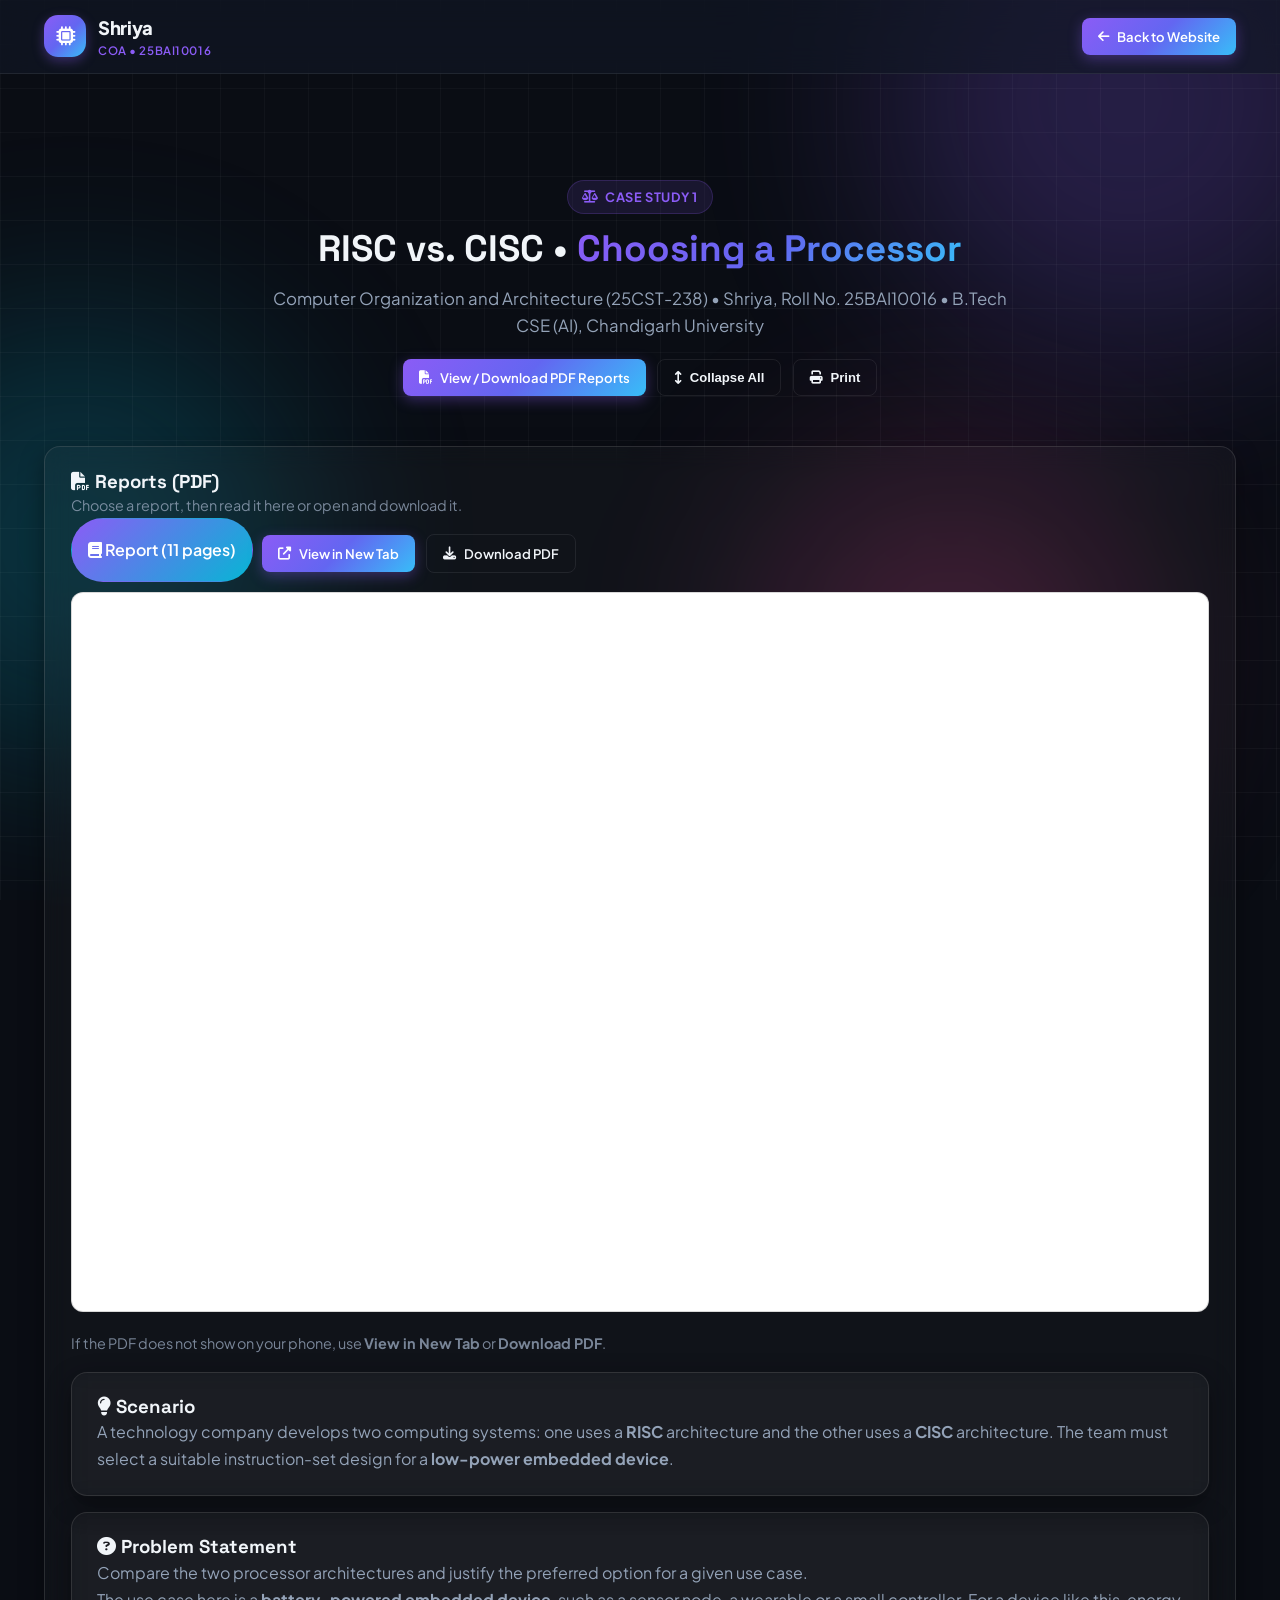
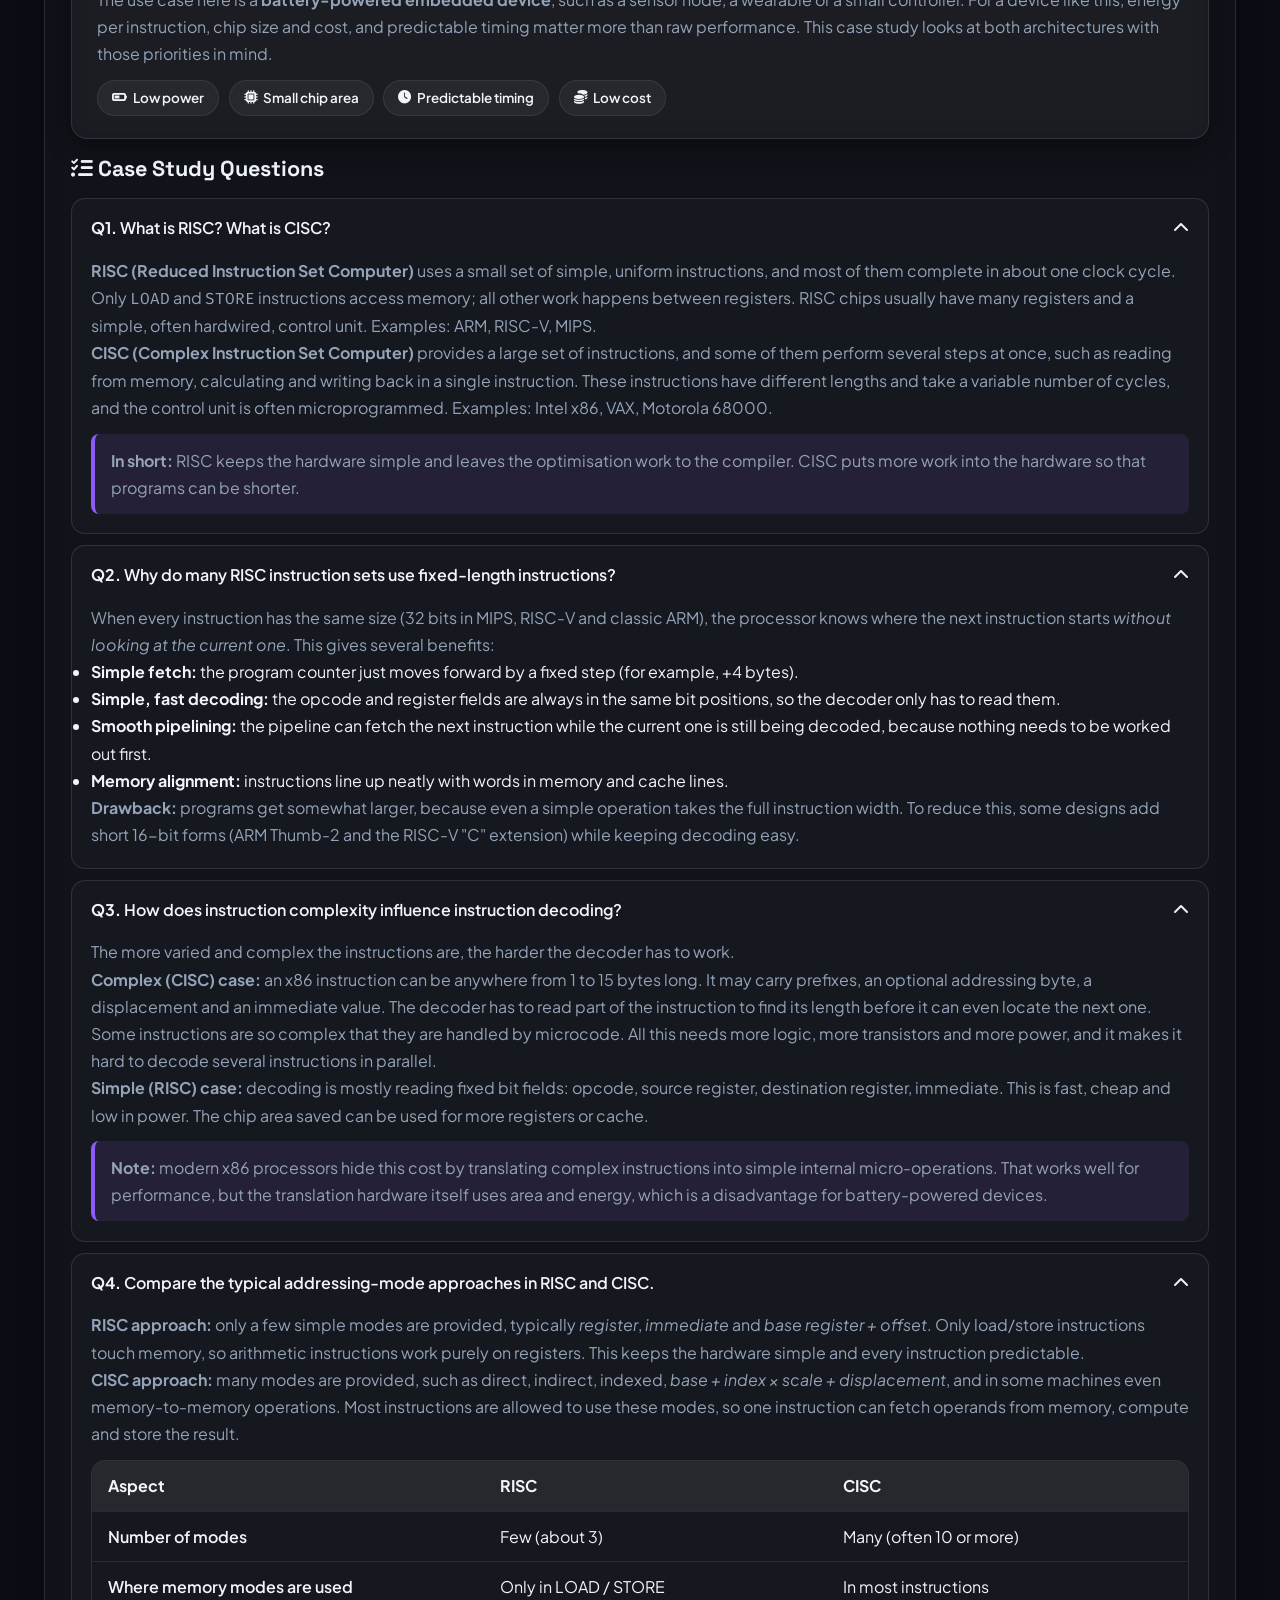
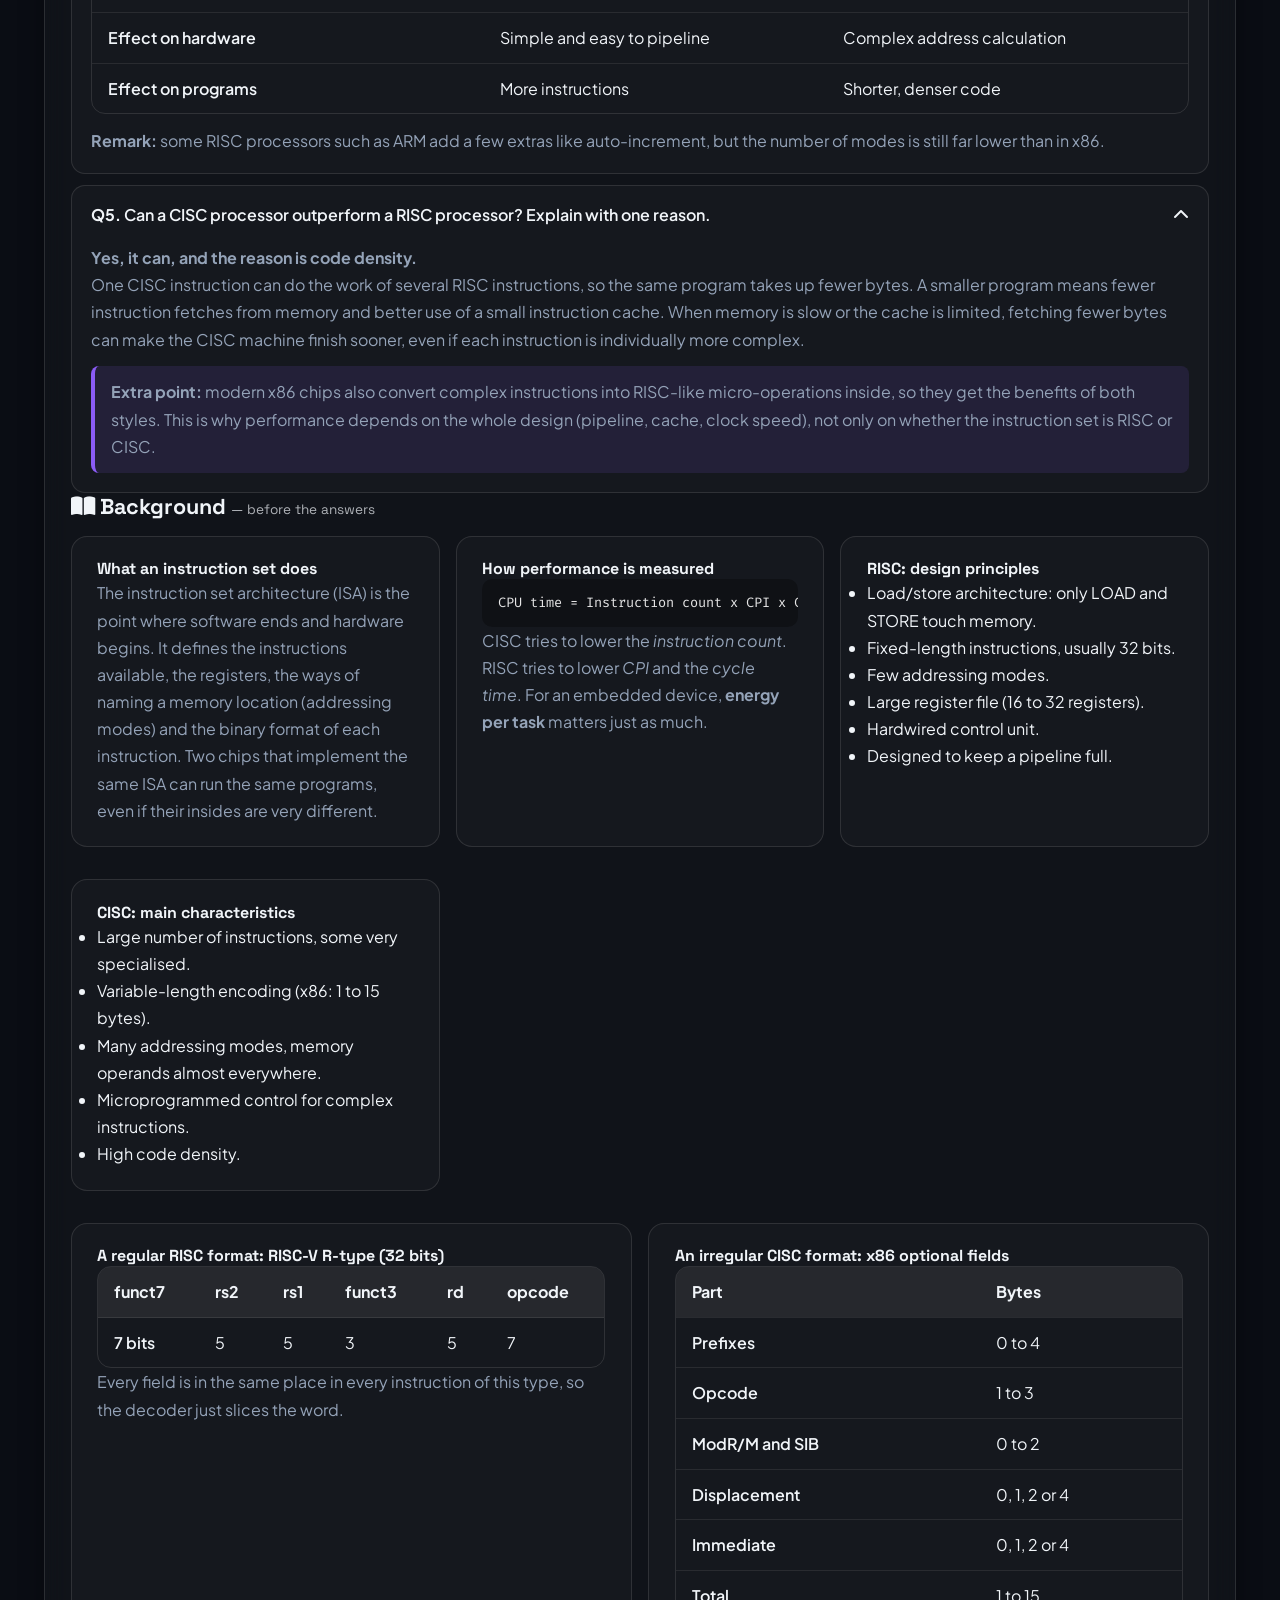
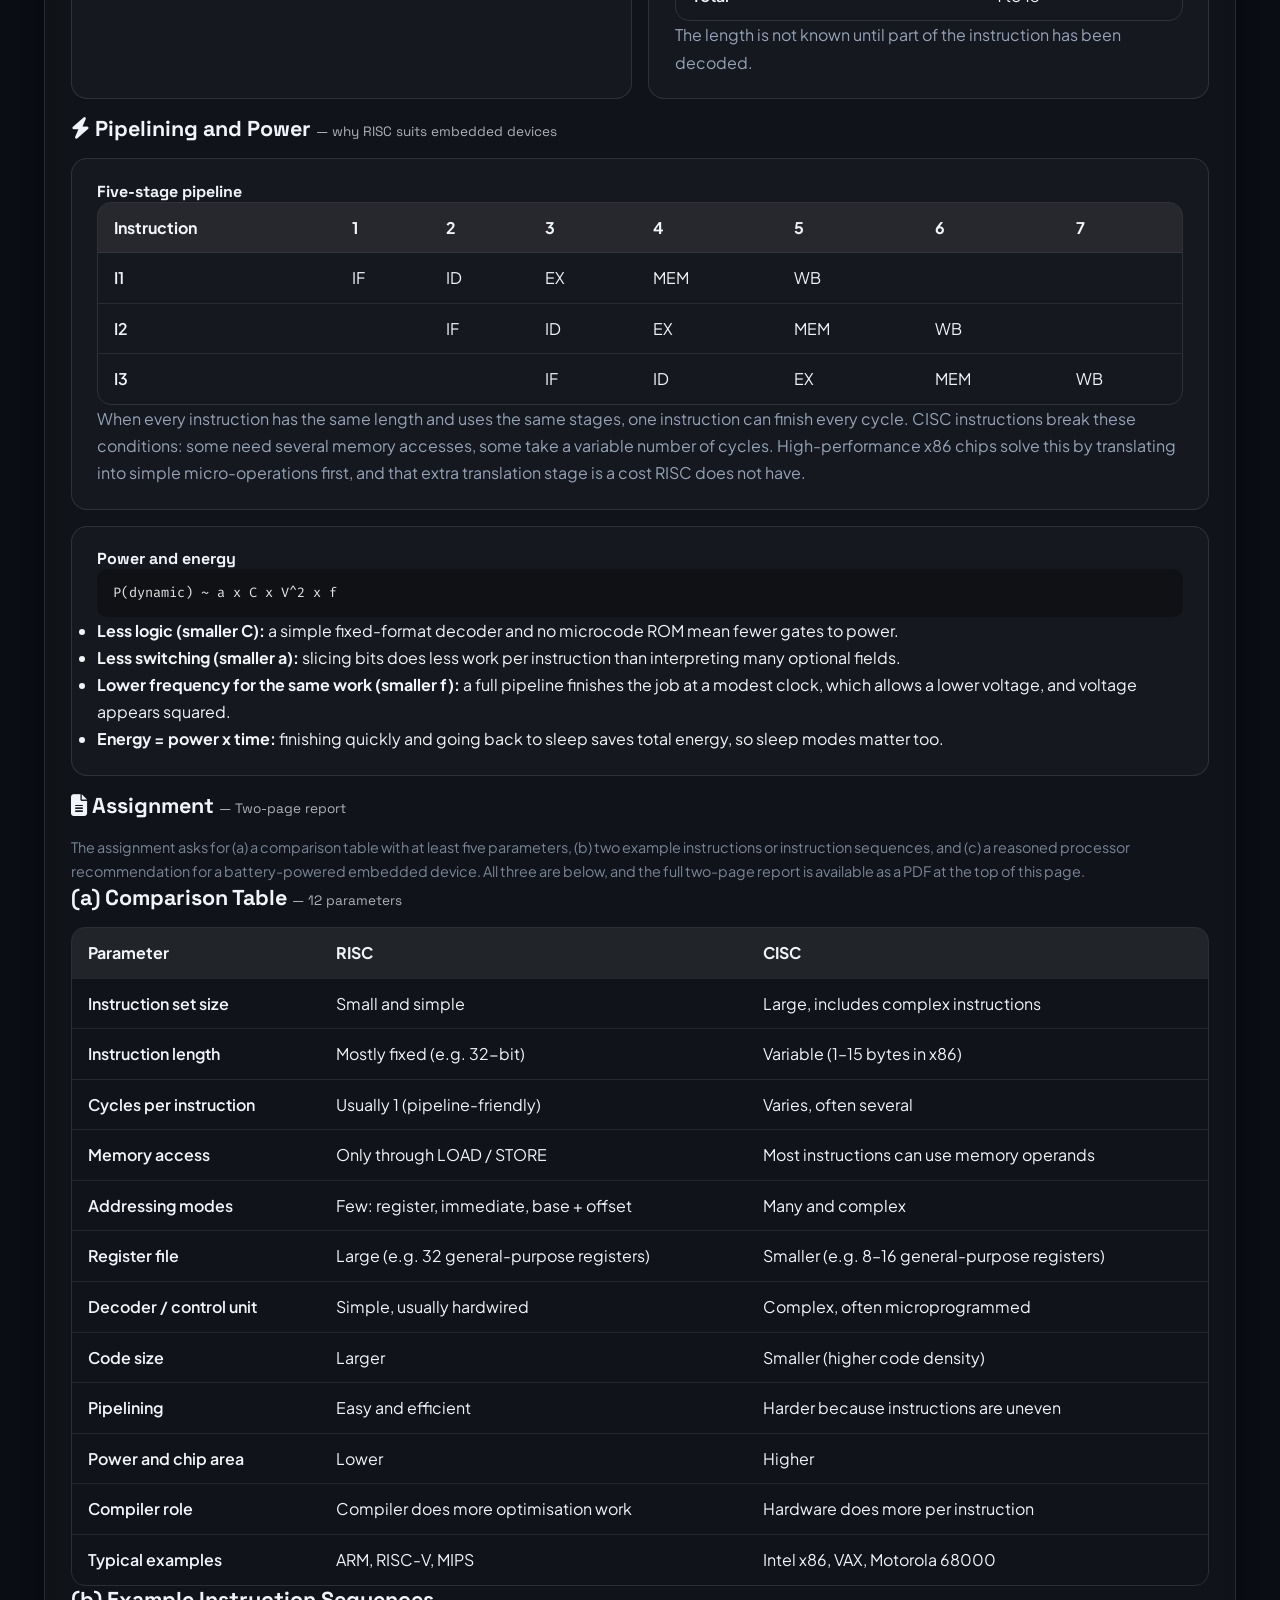
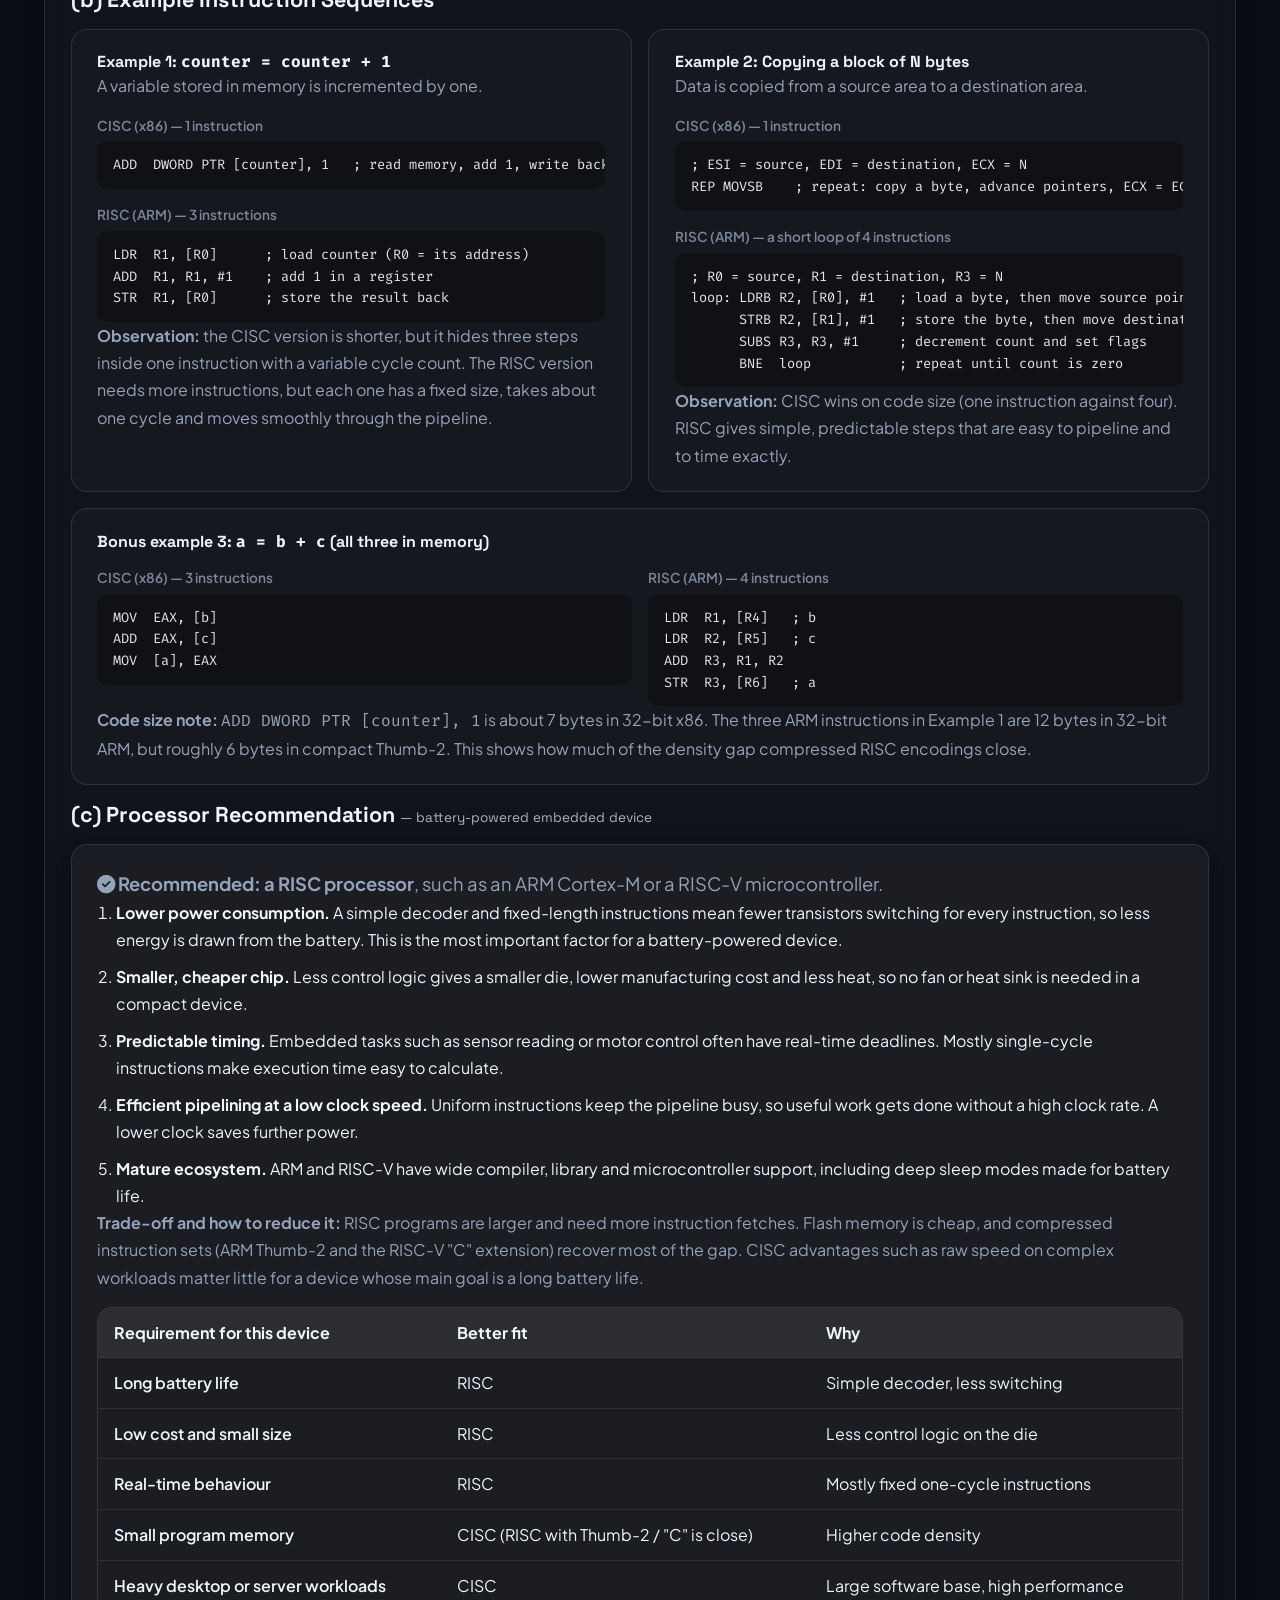
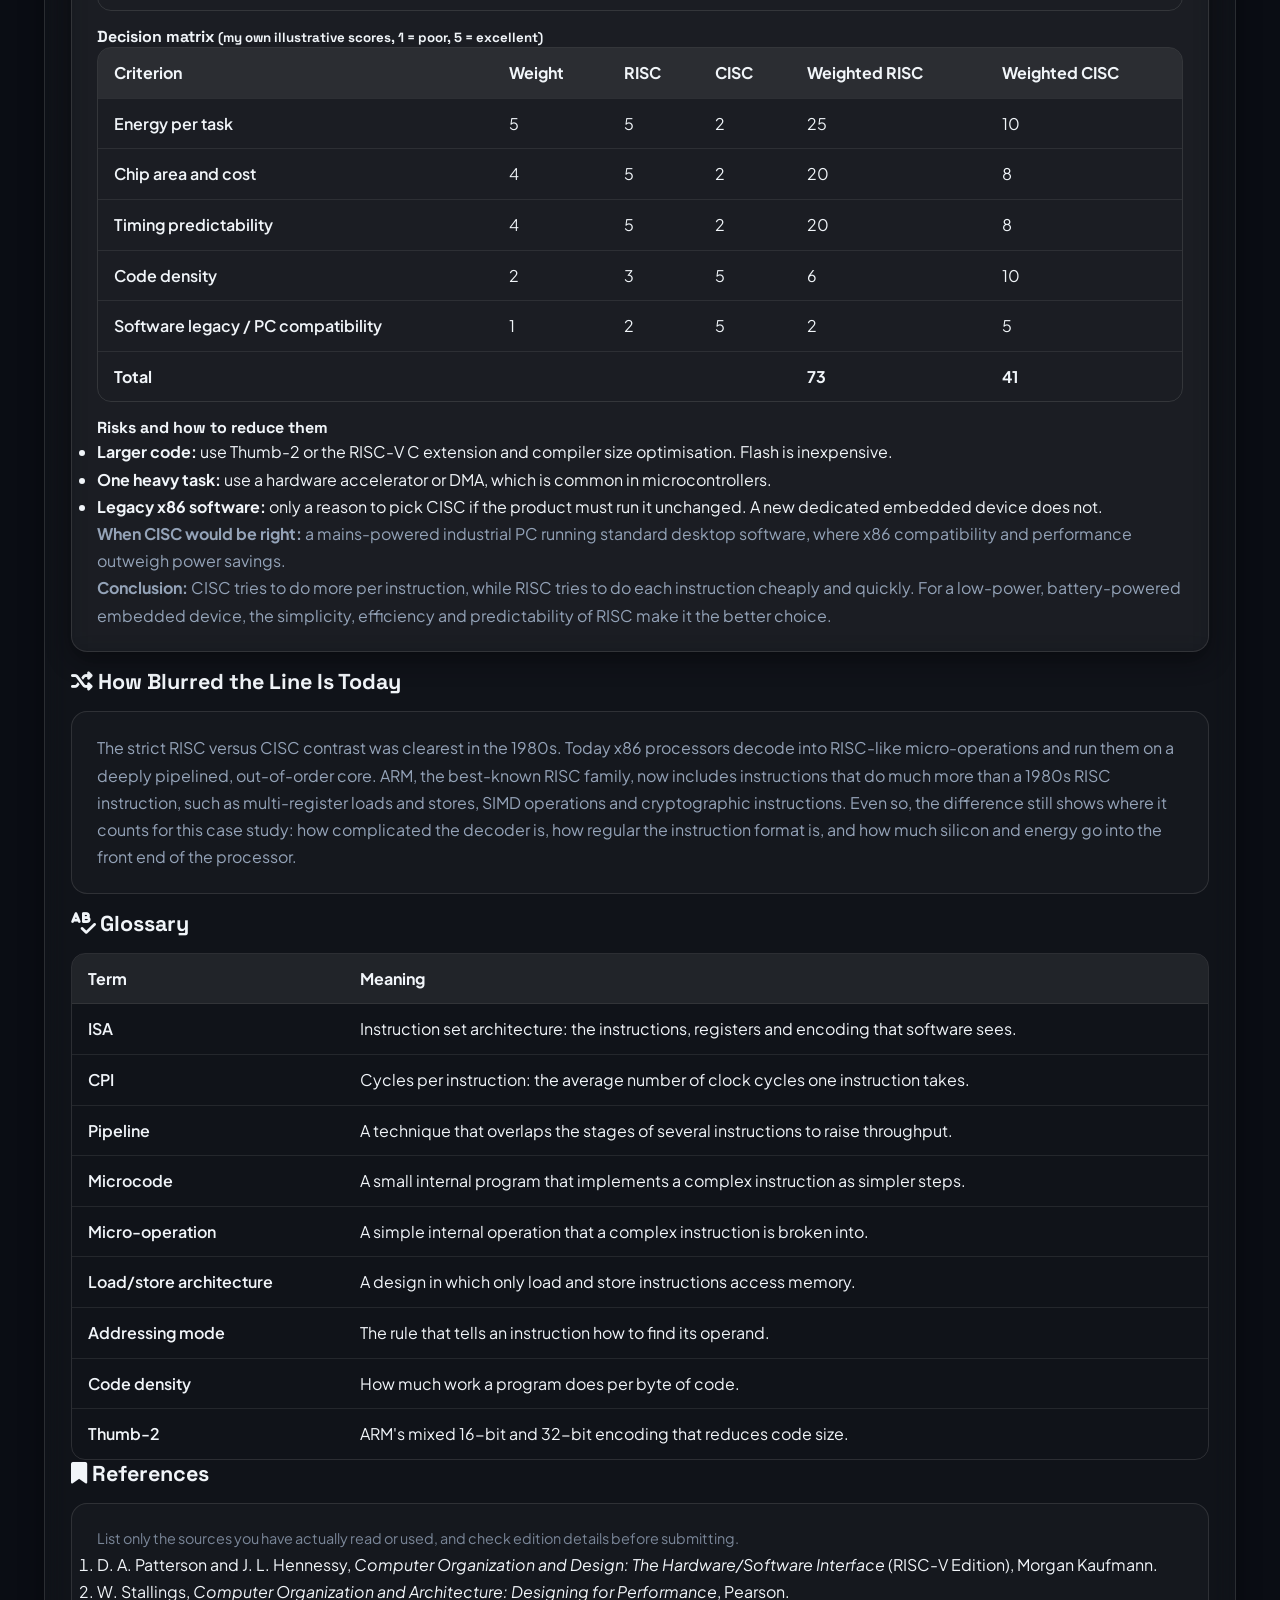
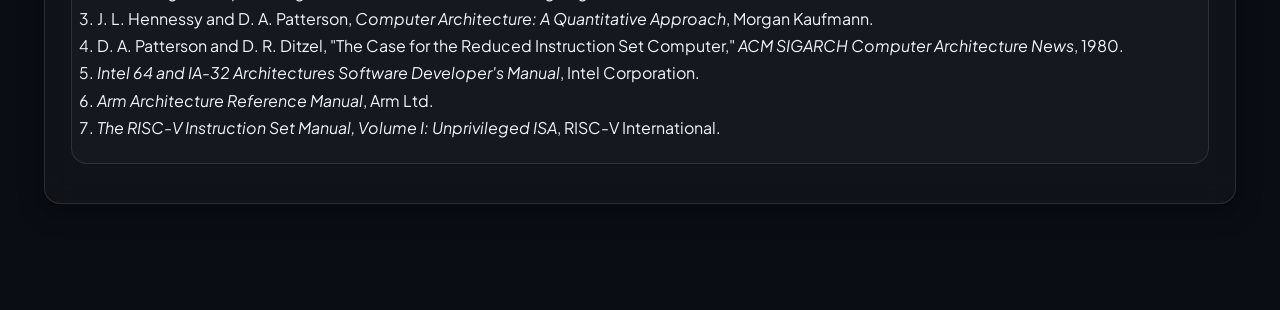
<file: case-study.html>
<!DOCTYPE html>
<html lang="en" data-theme="dark">
<head>
<meta charset="UTF-8">
<meta name="viewport" content="width=device-width, initial-scale=1.0">
<title>Case Study 1: RISC vs. CISC | Shriya COA (25CST-238)</title>
<link rel="preconnect" href="https://fonts.googleapis.com">
<link rel="preconnect" href="https://fonts.gstatic.com" crossorigin>
<link href="https://fonts.googleapis.com/css2?family=Fira+Code:wght@400;500;600&family=Plus+Jakarta+Sans:wght@300;400;500;600;700;800&family=Space+Grotesk:wght@500;700&display=swap" rel="stylesheet">
<link rel="stylesheet" href="https://cdnjs.cloudflare.com/ajax/libs/font-awesome/6.5.1/css/all.min.css">
<link rel="stylesheet" href="styles.css">
<style>
  .cs-heading { margin: 2.4rem 0 1rem; font-size: 1.35rem; }
  .cs-heading small { font-weight: 400; opacity: .7; font-size: .85rem; }
  .cs-card { padding: 1.4rem 1.6rem; border-radius: 16px; border: 1px solid rgba(127,127,127,.25); background: rgba(127,127,127,.06); margin-bottom: 1rem; }
  .cs-card h3, .cs-card h4 { margin-top: 0; }
  .cs-card p, .cs-a p, .cs-a li, .cs-card li { line-height: 1.7; }
  .cs-list { display: flex; flex-direction: column; gap: .7rem; }
  .cs-item { border: 1px solid rgba(127,127,127,.25); border-radius: 14px; background: rgba(127,127,127,.06); overflow: hidden; }
  .cs-q { width: 100%; display: flex; justify-content: space-between; align-items: center; gap: 1rem; padding: 1rem 1.2rem; background: none; border: 0; color: inherit; font: inherit; font-weight: 600; text-align: left; cursor: pointer; }
  .cs-chev { transition: transform .25s ease; flex-shrink: 0; }
  .cs-item.open .cs-chev { transform: rotate(180deg); }
  .cs-a { max-height: 0; overflow: hidden; padding: 0 1.2rem; transition: max-height .35s ease, padding .3s ease; }
  .cs-item.open .cs-a { max-height: 2500px; padding: 0 1.2rem 1.2rem; }
  .cs-key { margin: .8rem 0 0; padding: .8rem 1rem; border-left: 4px solid #8b5cf6; border-radius: 8px; background: rgba(139,92,246,.12); }
  .cs-table-wrap { overflow-x: auto; border-radius: 14px; border: 1px solid rgba(127,127,127,.25); }
  .cs-table { width: 100%; border-collapse: collapse; min-width: 600px; }
  .cs-table th, .cs-table td { padding: .75rem 1rem; text-align: left; border-bottom: 1px solid rgba(127,127,127,.18); vertical-align: top; }
  .cs-table th { background: rgba(127,127,127,.16); }
  .cs-table tbody tr:last-child td { border-bottom: 0; }
  .cs-table td:first-child { font-weight: 600; }
  .cs-two-col { display: grid; grid-template-columns: repeat(auto-fit, minmax(320px, 1fr)); gap: 1rem; }
  .cs-label { font-size: .85rem; opacity: .8; margin: .9rem 0 .3rem; font-weight: 600; }
  .cs-code { font-family: 'Fira Code', monospace; font-size: .85rem; padding: .8rem 1rem; border-radius: 10px; background: rgba(0,0,0,.3); color: #e6e6e6; overflow-x: auto; margin: 0; line-height: 1.6; }
  .cs-verdict { font-size: 1.15rem; }
  .cs-reasons { padding-left: 1.2rem; display: flex; flex-direction: column; gap: .6rem; }
  .cs-pill-row { display: flex; flex-wrap: wrap; gap: .6rem; margin-top: .8rem; }
  .cs-actions { display: flex; flex-wrap: wrap; gap: .7rem; margin: 1.2rem 0 0; }
  .cs-note { font-size: .9rem; opacity: .8; }
  .cs-pdf-tabs { display: flex; flex-wrap: wrap; gap: .6rem; margin-bottom: 1rem; }
  .cs-tab { padding: .55rem 1rem; border-radius: 999px; border: 1px solid rgba(127,127,127,.35); background: rgba(127,127,127,.08); color: inherit; font: inherit; font-weight: 600; cursor: pointer; }
  .cs-tab.active { background: linear-gradient(135deg,#8b5cf6,#06b6d4); color: #fff; border-color: transparent; }
  .cs-pdf-frame { width: 100%; height: 80vh; min-height: 480px; border: 1px solid rgba(127,127,127,.3); border-radius: 12px; background: #fff; }
  .cs-pdf-meta { display: flex; flex-wrap: wrap; gap: .7rem; align-items: center; margin: 1rem 0 .6rem; }
  @media print {
    .navbar, .bg-effects, .cs-actions, .cs-chev, #pdf-reports { display: none !important; }
    .cs-a { max-height: none !important; padding: 0 1.2rem 1rem !important; }
    body { background: #fff !important; color: #000 !important; }
  }
</style>
</head>
<body>
<div class="bg-effects">
  <div class="glow-orb orb-1"></div>
  <div class="glow-orb orb-2"></div>
  <div class="glow-orb orb-3"></div>
  <div class="bg-grid"></div>
</div>

<header class="navbar">
  <div class="nav-container">
    <a href="index.html" class="nav-brand">
      <span class="brand-badge"><i class="fa-solid fa-microchip"></i></span>
      <div class="brand-text">
        <span class="brand-name">Shriya</span>
        <span class="brand-sub">COA &bull; 25BAI10016</span>
      </div>
    </a>
    <div class="nav-actions">
      <a href="index.html#assignment" class="btn btn-sm btn-primary"><i class="fa-solid fa-arrow-left"></i> Back to Website</a>
    </div>
  </div>
</header>

<main style="padding-top:90px;">
<section id="case-study" class="section case-study-section">
  <div class="container">

    <div class="section-header">
      <span class="section-tag"><i class="fa-solid fa-scale-balanced"></i> Case Study 1</span>
      <h2 class="section-title">RISC vs. CISC &bull; <span class="gradient-text">Choosing a Processor</span></h2>
      <p class="section-subtitle">Computer Organization and Architecture (25CST-238) &bull; Shriya, Roll No. 25BAI10016 &bull; B.Tech CSE (AI), Chandigarh University</p>
      <div class="cs-actions" style="justify-content:center;">
        <a href="#pdf-reports" class="btn btn-primary btn-sm"><i class="fa-solid fa-file-pdf"></i> View / Download PDF Reports</a>
        <button class="btn btn-outline btn-sm" type="button" onclick="csToggleAll()"><i class="fa-solid fa-arrows-up-down"></i> <span id="csToggleText">Collapse All</span></button>
        <button class="btn btn-outline btn-sm" type="button" onclick="window.print()"><i class="fa-solid fa-print"></i> Print</button>
      </div>
    </div>


    <!-- PDF REPORTS: VIEW + DOWNLOAD -->
    <div id="pdf-reports" class="cs-card card-gradient-border">
      <h3><i class="fa-solid fa-file-pdf"></i> Reports (PDF)</h3>
      <p class="cs-note">Choose a report, then read it here or open and download it.</p>
      <div class="cs-pdf-tabs">
        <button type="button" class="cs-tab active" data-pdf="assets/case-study-report.pdf" data-name="case-study-report.pdf" onclick="csPdf(this)"><i class="fa-solid fa-book"></i> Report (11 pages)</button>
      
      <div class="cs-pdf-meta">
        <a id="csPdfView" href="assets/case-study-extended-report.pdf" target="_blank" rel="noopener" class="btn btn-primary btn-sm"><i class="fa-solid fa-up-right-from-square"></i> View in New Tab</a>
        <a id="csPdfDownload" href="assets/case-study-extended-report.pdf" download="case-study-extended-report.pdf" class="btn btn-outline btn-sm"><i class="fa-solid fa-download"></i> Download PDF</a>
      </div>
      <iframe id="csPdfFrame" class="cs-pdf-frame" src="assets/case-study-report.pdf#view=FitH" title="Case Study PDF report"></iframe>
      <p class="cs-note" style="margin-top:.6rem;">If the PDF does not show on your phone, use <strong>View in New Tab</strong> or <strong>Download PDF</strong>.</p>
    </div>

    <!-- SCENARIO -->
    <div class="cs-card card-gradient-border">
      <h3><i class="fa-solid fa-lightbulb"></i> Scenario</h3>
      <p>A technology company develops two computing systems: one uses a <strong>RISC</strong> architecture and the other uses a <strong>CISC</strong> architecture. The team must select a suitable instruction-set design for a <strong>low-power embedded device</strong>.</p>
    </div>

    <!-- PROBLEM STATEMENT -->
    <div class="cs-card card-gradient-border">
      <h3><i class="fa-solid fa-circle-question"></i> Problem Statement</h3>
      <p>Compare the two processor architectures and justify the preferred option for a given use case.</p>
      <p>The use case here is a <strong>battery-powered embedded device</strong>, such as a sensor node, a wearable or a small controller. For a device like this, energy per instruction, chip size and cost, and predictable timing matter more than raw performance. This case study looks at both architectures with those priorities in mind.</p>
      <div class="cs-pill-row">
        <span class="pill"><i class="fa-solid fa-battery-half"></i> Low power</span>
        <span class="pill"><i class="fa-solid fa-microchip"></i> Small chip area</span>
        <span class="pill"><i class="fa-solid fa-clock"></i> Predictable timing</span>
        <span class="pill"><i class="fa-solid fa-coins"></i> Low cost</span>
      </div>
    </div>

    <!-- QUESTIONS -->
    <h3 class="cs-heading"><i class="fa-solid fa-list-check"></i> Case Study Questions</h3>
    <div class="cs-list">

      <div class="cs-item open">
        <button class="cs-q" type="button" onclick="csToggle(this)">
          <span><b>Q1.</b> What is RISC? What is CISC?</span>
          <i class="fa-solid fa-chevron-down cs-chev"></i>
        </button>
        <div class="cs-a">
          <p><strong>RISC (Reduced Instruction Set Computer)</strong> uses a small set of simple, uniform instructions, and most of them complete in about one clock cycle. Only <code>LOAD</code> and <code>STORE</code> instructions access memory; all other work happens between registers. RISC chips usually have many registers and a simple, often hardwired, control unit. Examples: ARM, RISC-V, MIPS.</p>
          <p><strong>CISC (Complex Instruction Set Computer)</strong> provides a large set of instructions, and some of them perform several steps at once, such as reading from memory, calculating and writing back in a single instruction. These instructions have different lengths and take a variable number of cycles, and the control unit is often microprogrammed. Examples: Intel x86, VAX, Motorola 68000.</p>
          <p class="cs-key"><strong>In short:</strong> RISC keeps the hardware simple and leaves the optimisation work to the compiler. CISC puts more work into the hardware so that programs can be shorter.</p>
        </div>
      </div>

      <div class="cs-item open">
        <button class="cs-q" type="button" onclick="csToggle(this)">
          <span><b>Q2.</b> Why do many RISC instruction sets use fixed-length instructions?</span>
          <i class="fa-solid fa-chevron-down cs-chev"></i>
        </button>
        <div class="cs-a">
          <p>When every instruction has the same size (32 bits in MIPS, RISC-V and classic ARM), the processor knows where the next instruction starts <em>without looking at the current one</em>. This gives several benefits:</p>
          <ul>
            <li><strong>Simple fetch:</strong> the program counter just moves forward by a fixed step (for example, +4 bytes).</li>
            <li><strong>Simple, fast decoding:</strong> the opcode and register fields are always in the same bit positions, so the decoder only has to read them.</li>
            <li><strong>Smooth pipelining:</strong> the pipeline can fetch the next instruction while the current one is still being decoded, because nothing needs to be worked out first.</li>
            <li><strong>Memory alignment:</strong> instructions line up neatly with words in memory and cache lines.</li>
          </ul>
          <p><strong>Drawback:</strong> programs get somewhat larger, because even a simple operation takes the full instruction width. To reduce this, some designs add short 16-bit forms (ARM Thumb-2 and the RISC-V "C" extension) while keeping decoding easy.</p>
        </div>
      </div>

      <div class="cs-item open">
        <button class="cs-q" type="button" onclick="csToggle(this)">
          <span><b>Q3.</b> How does instruction complexity influence instruction decoding?</span>
          <i class="fa-solid fa-chevron-down cs-chev"></i>
        </button>
        <div class="cs-a">
          <p>The more varied and complex the instructions are, the harder the decoder has to work.</p>
          <p><strong>Complex (CISC) case:</strong> an x86 instruction can be anywhere from 1 to 15 bytes long. It may carry prefixes, an optional addressing byte, a displacement and an immediate value. The decoder has to read part of the instruction to find its length before it can even locate the next one. Some instructions are so complex that they are handled by microcode. All this needs more logic, more transistors and more power, and it makes it hard to decode several instructions in parallel.</p>
          <p><strong>Simple (RISC) case:</strong> decoding is mostly reading fixed bit fields: opcode, source register, destination register, immediate. This is fast, cheap and low in power. The chip area saved can be used for more registers or cache.</p>
          <p class="cs-key"><strong>Note:</strong> modern x86 processors hide this cost by translating complex instructions into simple internal micro-operations. That works well for performance, but the translation hardware itself uses area and energy, which is a disadvantage for battery-powered devices.</p>
        </div>
      </div>

      <div class="cs-item open">
        <button class="cs-q" type="button" onclick="csToggle(this)">
          <span><b>Q4.</b> Compare the typical addressing-mode approaches in RISC and CISC.</span>
          <i class="fa-solid fa-chevron-down cs-chev"></i>
        </button>
        <div class="cs-a">
          <p><strong>RISC approach:</strong> only a few simple modes are provided, typically <em>register</em>, <em>immediate</em> and <em>base register + offset</em>. Only load/store instructions touch memory, so arithmetic instructions work purely on registers. This keeps the hardware simple and every instruction predictable.</p>
          <p><strong>CISC approach:</strong> many modes are provided, such as direct, indirect, indexed, <em>base + index &times; scale + displacement</em>, and in some machines even memory-to-memory operations. Most instructions are allowed to use these modes, so one instruction can fetch operands from memory, compute and store the result.</p>
          <div class="cs-table-wrap" style="margin-top:.8rem;">
            <table class="cs-table">
              <thead><tr><th>Aspect</th><th>RISC</th><th>CISC</th></tr></thead>
              <tbody>
                <tr><td>Number of modes</td><td>Few (about 3)</td><td>Many (often 10 or more)</td></tr>
                <tr><td>Where memory modes are used</td><td>Only in LOAD / STORE</td><td>In most instructions</td></tr>
                <tr><td>Effect on hardware</td><td>Simple and easy to pipeline</td><td>Complex address calculation</td></tr>
                <tr><td>Effect on programs</td><td>More instructions</td><td>Shorter, denser code</td></tr>
              </tbody>
            </table>
          </div>
          <p style="margin-top:.8rem;"><strong>Remark:</strong> some RISC processors such as ARM add a few extras like auto-increment, but the number of modes is still far lower than in x86.</p>
        </div>
      </div>

      <div class="cs-item open">
        <button class="cs-q" type="button" onclick="csToggle(this)">
          <span><b>Q5.</b> Can a CISC processor outperform a RISC processor? Explain with one reason.</span>
          <i class="fa-solid fa-chevron-down cs-chev"></i>
        </button>
        <div class="cs-a">
          <p><strong>Yes, it can, and the reason is code density.</strong></p>
          <p>One CISC instruction can do the work of several RISC instructions, so the same program takes up fewer bytes. A smaller program means fewer instruction fetches from memory and better use of a small instruction cache. When memory is slow or the cache is limited, fetching fewer bytes can make the CISC machine finish sooner, even if each instruction is individually more complex.</p>
          <p class="cs-key"><strong>Extra point:</strong> modern x86 chips also convert complex instructions into RISC-like micro-operations inside, so they get the benefits of both styles. This is why performance depends on the whole design (pipeline, cache, clock speed), not only on whether the instruction set is RISC or CISC.</p>
        </div>
      </div>

    </div>


    <!-- BACKGROUND + DEEP DIVE -->
    <h3 class="cs-heading"><i class="fa-solid fa-book-open"></i> Background <small>&mdash; before the answers</small></h3>
    <div class="cs-two-col">
      <div class="cs-card">
        <h4>What an instruction set does</h4>
        <p>The instruction set architecture (ISA) is the point where software ends and hardware begins. It defines the instructions available, the registers, the ways of naming a memory location (addressing modes) and the binary format of each instruction. Two chips that implement the same ISA can run the same programs, even if their insides are very different.</p>
      </div>
      <div class="cs-card">
        <h4>How performance is measured</h4>
        <pre class="cs-code">CPU time = Instruction count x CPI x Cycle time</pre>
        <p>CISC tries to lower the <em>instruction count</em>. RISC tries to lower <em>CPI</em> and the <em>cycle time</em>. For an embedded device, <strong>energy per task</strong> matters just as much.</p>
      </div>
      <div class="cs-card">
        <h4>RISC: design principles</h4>
        <ul>
          <li>Load/store architecture: only LOAD and STORE touch memory.</li>
          <li>Fixed-length instructions, usually 32 bits.</li>
          <li>Few addressing modes.</li>
          <li>Large register file (16 to 32 registers).</li>
          <li>Hardwired control unit.</li>
          <li>Designed to keep a pipeline full.</li>
        </ul>
      </div>
      <div class="cs-card">
        <h4>CISC: main characteristics</h4>
        <ul>
          <li>Large number of instructions, some very specialised.</li>
          <li>Variable-length encoding (x86: 1 to 15 bytes).</li>
          <li>Many addressing modes, memory operands almost everywhere.</li>
          <li>Microprogrammed control for complex instructions.</li>
          <li>High code density.</li>
        </ul>
      </div>
    </div>

    <div class="cs-two-col" style="margin-top:1rem;">
      <div class="cs-card">
        <h4>A regular RISC format: RISC-V R-type (32 bits)</h4>
        <div class="cs-table-wrap">
          <table class="cs-table" style="min-width:0;">
            <thead><tr><th>funct7</th><th>rs2</th><th>rs1</th><th>funct3</th><th>rd</th><th>opcode</th></tr></thead>
            <tbody><tr><td>7 bits</td><td>5</td><td>5</td><td>3</td><td>5</td><td>7</td></tr></tbody>
          </table>
        </div>
        <p>Every field is in the same place in every instruction of this type, so the decoder just slices the word.</p>
      </div>
      <div class="cs-card">
        <h4>An irregular CISC format: x86 optional fields</h4>
        <div class="cs-table-wrap">
          <table class="cs-table" style="min-width:0;">
            <thead><tr><th>Part</th><th>Bytes</th></tr></thead>
            <tbody>
              <tr><td>Prefixes</td><td>0 to 4</td></tr>
              <tr><td>Opcode</td><td>1 to 3</td></tr>
              <tr><td>ModR/M and SIB</td><td>0 to 2</td></tr>
              <tr><td>Displacement</td><td>0, 1, 2 or 4</td></tr>
              <tr><td>Immediate</td><td>0, 1, 2 or 4</td></tr>
              <tr><td>Total</td><td>1 to 15</td></tr>
            </tbody>
          </table>
        </div>
        <p>The length is not known until part of the instruction has been decoded.</p>
      </div>
    </div>


    <!-- PIPELINE + POWER -->
    <h3 class="cs-heading"><i class="fa-solid fa-bolt"></i> Pipelining and Power <small>&mdash; why RISC suits embedded devices</small></h3>
    <div class="cs-card">
      <h4>Five-stage pipeline</h4>
      <div class="cs-table-wrap">
        <table class="cs-table" style="min-width:520px;">
          <thead><tr><th>Instruction</th><th>1</th><th>2</th><th>3</th><th>4</th><th>5</th><th>6</th><th>7</th></tr></thead>
          <tbody>
            <tr><td>I1</td><td>IF</td><td>ID</td><td>EX</td><td>MEM</td><td>WB</td><td></td><td></td></tr>
            <tr><td>I2</td><td></td><td>IF</td><td>ID</td><td>EX</td><td>MEM</td><td>WB</td><td></td></tr>
            <tr><td>I3</td><td></td><td></td><td>IF</td><td>ID</td><td>EX</td><td>MEM</td><td>WB</td></tr>
          </tbody>
        </table>
      </div>
      <p>When every instruction has the same length and uses the same stages, one instruction can finish every cycle. CISC instructions break these conditions: some need several memory accesses, some take a variable number of cycles. High-performance x86 chips solve this by translating into simple micro-operations first, and that extra translation stage is a cost RISC does not have.</p>
    </div>
    <div class="cs-card">
      <h4>Power and energy</h4>
      <pre class="cs-code">P(dynamic) ~ a x C x V^2 x f</pre>
      <ul>
        <li><strong>Less logic (smaller C):</strong> a simple fixed-format decoder and no microcode ROM mean fewer gates to power.</li>
        <li><strong>Less switching (smaller a):</strong> slicing bits does less work per instruction than interpreting many optional fields.</li>
        <li><strong>Lower frequency for the same work (smaller f):</strong> a full pipeline finishes the job at a modest clock, which allows a lower voltage, and voltage appears squared.</li>
        <li><strong>Energy = power x time:</strong> finishing quickly and going back to sleep saves total energy, so sleep modes matter too.</li>
      </ul>
    </div>

    <!-- ASSIGNMENT -->
    <h3 class="cs-heading"><i class="fa-solid fa-file-lines"></i> Assignment <small>&mdash; Two-page report</small></h3>
    <p class="cs-note">The assignment asks for (a) a comparison table with at least five parameters, (b) two example instructions or instruction sequences, and (c) a reasoned processor recommendation for a battery-powered embedded device. All three are below, and the full two-page report is available as a PDF at the top of this page.</p>

    <!-- (a) -->
    <h3 class="cs-heading">(a) Comparison Table <small>&mdash; 12 parameters</small></h3>
    <div class="cs-table-wrap">
      <table class="cs-table">
        <thead><tr><th>Parameter</th><th>RISC</th><th>CISC</th></tr></thead>
        <tbody>
          <tr><td>Instruction set size</td><td>Small and simple</td><td>Large, includes complex instructions</td></tr>
          <tr><td>Instruction length</td><td>Mostly fixed (e.g. 32-bit)</td><td>Variable (1&ndash;15 bytes in x86)</td></tr>
          <tr><td>Cycles per instruction</td><td>Usually 1 (pipeline-friendly)</td><td>Varies, often several</td></tr>
          <tr><td>Memory access</td><td>Only through LOAD / STORE</td><td>Most instructions can use memory operands</td></tr>
          <tr><td>Addressing modes</td><td>Few: register, immediate, base + offset</td><td>Many and complex</td></tr>
          <tr><td>Register file</td><td>Large (e.g. 32 general-purpose registers)</td><td>Smaller (e.g. 8&ndash;16 general-purpose registers)</td></tr>
          <tr><td>Decoder / control unit</td><td>Simple, usually hardwired</td><td>Complex, often microprogrammed</td></tr>
          <tr><td>Code size</td><td>Larger</td><td>Smaller (higher code density)</td></tr>
          <tr><td>Pipelining</td><td>Easy and efficient</td><td>Harder because instructions are uneven</td></tr>
          <tr><td>Power and chip area</td><td>Lower</td><td>Higher</td></tr>
          <tr><td>Compiler role</td><td>Compiler does more optimisation work</td><td>Hardware does more per instruction</td></tr>
          <tr><td>Typical examples</td><td>ARM, RISC-V, MIPS</td><td>Intel x86, VAX, Motorola 68000</td></tr>
        </tbody>
      </table>
    </div>

    <!-- (b) -->
    <h3 class="cs-heading">(b) Example Instruction Sequences</h3>
    <div class="cs-two-col">
      <div class="cs-card">
        <h4>Example 1: <code>counter = counter + 1</code></h4>
        <p>A variable stored in memory is incremented by one.</p>
        <p class="cs-label">CISC (x86) &mdash; 1 instruction</p>
        <pre class="cs-code">ADD  DWORD PTR [counter], 1   ; read memory, add 1, write back</pre>
        <p class="cs-label">RISC (ARM) &mdash; 3 instructions</p>
        <pre class="cs-code">LDR  R1, [R0]      ; load counter (R0 = its address)
ADD  R1, R1, #1    ; add 1 in a register
STR  R1, [R0]      ; store the result back</pre>
        <p><strong>Observation:</strong> the CISC version is shorter, but it hides three steps inside one instruction with a variable cycle count. The RISC version needs more instructions, but each one has a fixed size, takes about one cycle and moves smoothly through the pipeline.</p>
      </div>
      <div class="cs-card">
        <h4>Example 2: Copying a block of N bytes</h4>
        <p>Data is copied from a source area to a destination area.</p>
        <p class="cs-label">CISC (x86) &mdash; 1 instruction</p>
        <pre class="cs-code">; ESI = source, EDI = destination, ECX = N
REP MOVSB    ; repeat: copy a byte, advance pointers, ECX = ECX - 1</pre>
        <p class="cs-label">RISC (ARM) &mdash; a short loop of 4 instructions</p>
        <pre class="cs-code">; R0 = source, R1 = destination, R3 = N
loop: LDRB R2, [R0], #1   ; load a byte, then move source pointer
      STRB R2, [R1], #1   ; store the byte, then move destination pointer
      SUBS R3, R3, #1     ; decrement count and set flags
      BNE  loop           ; repeat until count is zero</pre>
        <p><strong>Observation:</strong> CISC wins on code size (one instruction against four). RISC gives simple, predictable steps that are easy to pipeline and to time exactly.</p>
      </div>
    </div>

    <div class="cs-card">
      <h4>Bonus example 3: <code>a = b + c</code> (all three in memory)</h4>
      <div class="cs-two-col">
        <div><p class="cs-label">CISC (x86) &mdash; 3 instructions</p>
        <pre class="cs-code">MOV  EAX, [b]
ADD  EAX, [c]
MOV  [a], EAX</pre></div>
        <div><p class="cs-label">RISC (ARM) &mdash; 4 instructions</p>
        <pre class="cs-code">LDR  R1, [R4]   ; b
LDR  R2, [R5]   ; c
ADD  R3, R1, R2
STR  R3, [R6]   ; a</pre></div>
      </div>
      <p><strong>Code size note:</strong> <code>ADD DWORD PTR [counter], 1</code> is about 7 bytes in 32-bit x86. The three ARM instructions in Example 1 are 12 bytes in 32-bit ARM, but roughly 6 bytes in compact Thumb-2. This shows how much of the density gap compressed RISC encodings close.</p>
    </div>

    <!-- (c) -->
    <h3 class="cs-heading">(c) Processor Recommendation <small>&mdash; battery-powered embedded device</small></h3>
    <div class="cs-card card-gradient-border">
      <p class="cs-verdict"><i class="fa-solid fa-circle-check"></i> <strong>Recommended: a RISC processor</strong>, such as an ARM Cortex-M or a RISC-V microcontroller.</p>
      <ol class="cs-reasons">
        <li><strong>Lower power consumption.</strong> A simple decoder and fixed-length instructions mean fewer transistors switching for every instruction, so less energy is drawn from the battery. This is the most important factor for a battery-powered device.</li>
        <li><strong>Smaller, cheaper chip.</strong> Less control logic gives a smaller die, lower manufacturing cost and less heat, so no fan or heat sink is needed in a compact device.</li>
        <li><strong>Predictable timing.</strong> Embedded tasks such as sensor reading or motor control often have real-time deadlines. Mostly single-cycle instructions make execution time easy to calculate.</li>
        <li><strong>Efficient pipelining at a low clock speed.</strong> Uniform instructions keep the pipeline busy, so useful work gets done without a high clock rate. A lower clock saves further power.</li>
        <li><strong>Mature ecosystem.</strong> ARM and RISC-V have wide compiler, library and microcontroller support, including deep sleep modes made for battery life.</li>
      </ol>
      <p><strong>Trade-off and how to reduce it:</strong> RISC programs are larger and need more instruction fetches. Flash memory is cheap, and compressed instruction sets (ARM Thumb-2 and the RISC-V "C" extension) recover most of the gap. CISC advantages such as raw speed on complex workloads matter little for a device whose main goal is a long battery life.</p>

      <div class="cs-table-wrap" style="margin:1rem 0;">
        <table class="cs-table">
          <thead><tr><th>Requirement for this device</th><th>Better fit</th><th>Why</th></tr></thead>
          <tbody>
            <tr><td>Long battery life</td><td>RISC</td><td>Simple decoder, less switching</td></tr>
            <tr><td>Low cost and small size</td><td>RISC</td><td>Less control logic on the die</td></tr>
            <tr><td>Real-time behaviour</td><td>RISC</td><td>Mostly fixed one-cycle instructions</td></tr>
            <tr><td>Small program memory</td><td>CISC (RISC with Thumb-2 / "C" is close)</td><td>Higher code density</td></tr>
            <tr><td>Heavy desktop or server workloads</td><td>CISC</td><td>Large software base, high performance</td></tr>
          </tbody>
        </table>
      </div>

      <h4>Decision matrix <small>(my own illustrative scores, 1 = poor, 5 = excellent)</small></h4>
      <div class="cs-table-wrap" style="margin-bottom:1rem;">
        <table class="cs-table">
          <thead><tr><th>Criterion</th><th>Weight</th><th>RISC</th><th>CISC</th><th>Weighted RISC</th><th>Weighted CISC</th></tr></thead>
          <tbody>
            <tr><td>Energy per task</td><td>5</td><td>5</td><td>2</td><td>25</td><td>10</td></tr>
            <tr><td>Chip area and cost</td><td>4</td><td>5</td><td>2</td><td>20</td><td>8</td></tr>
            <tr><td>Timing predictability</td><td>4</td><td>5</td><td>2</td><td>20</td><td>8</td></tr>
            <tr><td>Code density</td><td>2</td><td>3</td><td>5</td><td>6</td><td>10</td></tr>
            <tr><td>Software legacy / PC compatibility</td><td>1</td><td>2</td><td>5</td><td>2</td><td>5</td></tr>
            <tr><td><strong>Total</strong></td><td></td><td></td><td></td><td><strong>73</strong></td><td><strong>41</strong></td></tr>
          </tbody>
        </table>
      </div>
      <h4>Risks and how to reduce them</h4>
      <ul>
        <li><strong>Larger code:</strong> use Thumb-2 or the RISC-V C extension and compiler size optimisation. Flash is inexpensive.</li>
        <li><strong>One heavy task:</strong> use a hardware accelerator or DMA, which is common in microcontrollers.</li>
        <li><strong>Legacy x86 software:</strong> only a reason to pick CISC if the product must run it unchanged. A new dedicated embedded device does not.</li>
      </ul>
      <p><strong>When CISC would be right:</strong> a mains-powered industrial PC running standard desktop software, where x86 compatibility and performance outweigh power savings.</p>
      <p><strong>Conclusion:</strong> CISC tries to do more per instruction, while RISC tries to do each instruction cheaply and quickly. For a low-power, battery-powered embedded device, the simplicity, efficiency and predictability of RISC make it the better choice.</p>
    </div>

    <!-- BLURRED LINE + GLOSSARY + REFERENCES -->
    <h3 class="cs-heading"><i class="fa-solid fa-shuffle"></i> How Blurred the Line Is Today</h3>
    <div class="cs-card">
      <p>The strict RISC versus CISC contrast was clearest in the 1980s. Today x86 processors decode into RISC-like micro-operations and run them on a deeply pipelined, out-of-order core. ARM, the best-known RISC family, now includes instructions that do much more than a 1980s RISC instruction, such as multi-register loads and stores, SIMD operations and cryptographic instructions. Even so, the difference still shows where it counts for this case study: how complicated the decoder is, how regular the instruction format is, and how much silicon and energy go into the front end of the processor.</p>
    </div>

    <h3 class="cs-heading"><i class="fa-solid fa-spell-check"></i> Glossary</h3>
    <div class="cs-table-wrap">
      <table class="cs-table">
        <thead><tr><th>Term</th><th>Meaning</th></tr></thead>
        <tbody>
          <tr><td>ISA</td><td>Instruction set architecture: the instructions, registers and encoding that software sees.</td></tr>
          <tr><td>CPI</td><td>Cycles per instruction: the average number of clock cycles one instruction takes.</td></tr>
          <tr><td>Pipeline</td><td>A technique that overlaps the stages of several instructions to raise throughput.</td></tr>
          <tr><td>Microcode</td><td>A small internal program that implements a complex instruction as simpler steps.</td></tr>
          <tr><td>Micro-operation</td><td>A simple internal operation that a complex instruction is broken into.</td></tr>
          <tr><td>Load/store architecture</td><td>A design in which only load and store instructions access memory.</td></tr>
          <tr><td>Addressing mode</td><td>The rule that tells an instruction how to find its operand.</td></tr>
          <tr><td>Code density</td><td>How much work a program does per byte of code.</td></tr>
          <tr><td>Thumb-2</td><td>ARM's mixed 16-bit and 32-bit encoding that reduces code size.</td></tr>
        </tbody>
      </table>
    </div>

    <h3 class="cs-heading"><i class="fa-solid fa-bookmark"></i> References</h3>
    <div class="cs-card">
      <p class="cs-note">List only the sources you have actually read or used, and check edition details before submitting.</p>
      <ol>
        <li>D. A. Patterson and J. L. Hennessy, <em>Computer Organization and Design: The Hardware/Software Interface</em> (RISC-V Edition), Morgan Kaufmann.</li>
        <li>W. Stallings, <em>Computer Organization and Architecture: Designing for Performance</em>, Pearson.</li>
        <li>J. L. Hennessy and D. A. Patterson, <em>Computer Architecture: A Quantitative Approach</em>, Morgan Kaufmann.</li>
        <li>D. A. Patterson and D. R. Ditzel, "The Case for the Reduced Instruction Set Computer," <em>ACM SIGARCH Computer Architecture News</em>, 1980.</li>
        <li><em>Intel 64 and IA-32 Architectures Software Developer's Manual</em>, Intel Corporation.</li>
        <li><em>Arm Architecture Reference Manual</em>, Arm Ltd.</li>
        <li><em>The RISC-V Instruction Set Manual, Volume I: Unprivileged ISA</em>, RISC-V International.</li>
      </ol>
    </div>

  </div>
</section>
</main>

<script>
  function csToggle(btn) { btn.closest('.cs-item').classList.toggle('open'); }
  function csToggleAll() {
    var items = document.querySelectorAll('.cs-item');
    var anyOpen = Array.prototype.some.call(items, function (i) { return i.classList.contains('open'); });
    items.forEach(function (i) { i.classList.toggle('open', !anyOpen); });
    document.getElementById('csToggleText').textContent = anyOpen ? 'Expand All' : 'Collapse All';
  }
  function csPdf(btn) {
    document.querySelectorAll('.cs-tab').forEach(function (t) { t.classList.remove('active'); });
    btn.classList.add('active');
    var url = btn.getAttribute('data-pdf'), name = btn.getAttribute('data-name');
    document.getElementById('csPdfFrame').src = url + '#view=FitH';
    document.getElementById('csPdfView').href = url;
    var d = document.getElementById('csPdfDownload');
    d.href = url; d.setAttribute('download', name);
  }
</script>
</body>
</html>
</file>
<file: styles.css>
/* ==========================================================================
   SHRIYA - COA (25CST-238) ACADEMIC PORTFOLIO & LEARNING PLATFORM
   Clean, Modern, Colorful, User-Friendly & Fully Responsive Stylesheet
   ========================================================================== */

:root {
  /* Color Palette - Dark Theme (Default) */
  --bg-primary: #0a0d14;
  --bg-secondary: #121622;
  --bg-card: rgba(22, 28, 45, 0.75);
  --bg-card-hover: rgba(30, 38, 60, 0.85);
  --bg-glass: rgba(18, 24, 38, 0.65);
  --bg-input: #0e1320;
  
  --border-subtle: rgba(255, 255, 255, 0.08);
  --border-hover: rgba(139, 92, 246, 0.4);
  --border-active: #8b5cf6;

  --text-main: #f1f5f9;
  --text-secondary: #94a3b8;
  --text-muted: #64748b;
  --text-inverse: #0a0d14;

  /* Accent Colors */
  --primary-500: #8b5cf6;
  --primary-600: #7c3aed;
  --primary-gradient: linear-gradient(135deg, #8b5cf6 0%, #6366f1 50%, #38bdf8 100%);
  --secondary-gradient: linear-gradient(135deg, #ec4899 0%, #8b5cf6 100%);
  --accent-cyan: #06b6d4;
  --accent-blue: #3b82f6;
  --accent-purple: #a855f7;
  --accent-pink: #ec4899;
  --accent-green: #10b981;
  --accent-amber: #f59e0b;
  --accent-red: #ef4444;

  /* Shadows */
  --shadow-sm: 0 2px 8px rgba(0, 0, 0, 0.3);
  --shadow-md: 0 8px 24px rgba(0, 0, 0, 0.4);
  --shadow-lg: 0 16px 36px rgba(0, 0, 0, 0.5);
  --shadow-glow: 0 0 30px rgba(139, 92, 246, 0.25);

  /* Fonts */
  --font-sans: 'Plus Jakarta Sans', system-ui, -apple-system, BlinkMacSystemFont, 'Segoe UI', Roboto, sans-serif;
  --font-mono: 'Fira Code', monospace;
  --font-display: 'Space Grotesk', var(--font-sans);

  /* Spacings & Layout */
  --radius-sm: 8px;
  --radius-md: 14px;
  --radius-lg: 20px;
  --radius-full: 9999px;
  --nav-height: 74px;
  --transition: all 0.25s cubic-bezier(0.16, 1, 0.3, 1);
}

/* Light Theme Variables */
[data-theme="light"] {
  --bg-primary: #f8fafc;
  --bg-secondary: #edf2f7;
  --bg-card: rgba(255, 255, 255, 0.85);
  --bg-card-hover: rgba(255, 255, 255, 0.95);
  --bg-glass: rgba(255, 255, 255, 0.7);
  --bg-input: #ffffff;
  
  --border-subtle: rgba(0, 0, 0, 0.08);
  --border-hover: rgba(124, 58, 237, 0.35);
  --border-active: #7c3aed;

  --text-main: #0f172a;
  --text-secondary: #475569;
  --text-muted: #64748b;
  --text-inverse: #ffffff;

  --shadow-sm: 0 2px 8px rgba(0, 0, 0, 0.06);
  --shadow-md: 0 8px 20px rgba(0, 0, 0, 0.08);
  --shadow-lg: 0 16px 32px rgba(0, 0, 0, 0.12);
  --shadow-glow: 0 0 25px rgba(124, 58, 237, 0.15);
}

/* Base Resets */
*, *::before, *::after {
  box-sizing: border-box;
  margin: 0;
  padding: 0;
}

html {
  scroll-behavior: smooth;
  scroll-padding-top: calc(var(--nav-height) + 20px);
}

body {
  font-family: var(--font-sans);
  background-color: var(--bg-primary);
  color: var(--text-main);
  line-height: 1.6;
  overflow-x: hidden;
  position: relative;
  transition: background-color 0.3s ease, color 0.3s ease;
  min-height: 100vh;
}

/* Typography Helpers */
h1, h2, h3, h4, h5, h6 {
  font-family: var(--font-display);
  font-weight: 700;
  color: var(--text-main);
  line-height: 1.25;
}

p {
  color: var(--text-secondary);
}

a {
  color: inherit;
  text-decoration: none;
  transition: var(--transition);
}

code, kbd, pre {
  font-family: var(--font-mono);
}

.font-mono {
  font-family: var(--font-mono);
}

.gradient-text {
  background: var(--primary-gradient);
  -webkit-background-clip: text;
  -webkit-text-fill-color: transparent;
  display: inline-block;
}

.container {
  width: 100%;
  max-width: 1240px;
  margin: 0 auto;
  padding: 0 24px;
}

/* Background Ambient Glows & Grid */
.bg-effects {
  position: fixed;
  inset: 0;
  pointer-events: none;
  z-index: -1;
  overflow: hidden;
}

.glow-orb {
  position: absolute;
  border-radius: 50%;
  filter: blur(100px);
  opacity: 0.22;
  transition: opacity 0.3s ease;
}

.orb-1 {
  width: 500px;
  height: 500px;
  background: #8b5cf6;
  top: -150px;
  right: -100px;
}

.orb-2 {
  width: 450px;
  height: 450px;
  background: #06b6d4;
  top: 35%;
  left: -150px;
}

.orb-3 {
  width: 400px;
  height: 400px;
  background: #ec4899;
  bottom: 5%;
  right: 10%;
}

[data-theme="light"] .glow-orb {
  opacity: 0.12;
}

.bg-grid {
  position: absolute;
  inset: 0;
  background-image: 
    linear-gradient(to right, rgba(255, 255, 255, 0.03) 1px, transparent 1px),
    linear-gradient(to bottom, rgba(255, 255, 255, 0.03) 1px, transparent 1px);
  background-size: 44px 44px;
}

[data-theme="light"] .bg-grid {
  background-image: 
    linear-gradient(to right, rgba(0, 0, 0, 0.03) 1px, transparent 1px),
    linear-gradient(to bottom, rgba(0, 0, 0, 0.03) 1px, transparent 1px);
}

/* ==========================================================================
   NAVBAR
   ========================================================================== */
.navbar {
  position: fixed;
  top: 0;
  left: 0;
  right: 0;
  height: var(--nav-height);
  background: var(--bg-glass);
  backdrop-filter: blur(16px);
  -webkit-backdrop-filter: blur(16px);
  border-bottom: 1px solid var(--border-subtle);
  z-index: 1000;
  transition: var(--transition);
}

.nav-container {
  max-width: 1240px;
  margin: 0 auto;
  height: 100%;
  padding: 0 24px;
  display: flex;
  align-items: center;
  justify-content: space-between;
}

.nav-brand {
  display: flex;
  align-items: center;
  gap: 12px;
}

.brand-badge {
  width: 42px;
  height: 42px;
  background: var(--primary-gradient);
  border-radius: var(--radius-md);
  display: flex;
  align-items: center;
  justify-content: center;
  color: white;
  font-size: 1.2rem;
  box-shadow: 0 4px 12px rgba(139, 92, 246, 0.35);
}

.brand-text {
  display: flex;
  flex-direction: column;
}

.brand-name {
  font-size: 1.15rem;
  font-weight: 800;
  color: var(--text-main);
  letter-spacing: -0.02em;
}

.brand-sub {
  font-size: 0.72rem;
  font-weight: 600;
  color: var(--primary-500);
  letter-spacing: 0.05em;
  text-transform: uppercase;
}

.nav-menu {
  display: flex;
  align-items: center;
  gap: 6px;
  background: var(--bg-card);
  padding: 6px;
  border-radius: var(--radius-full);
  border: 1px solid var(--border-subtle);
}

.nav-link {
  padding: 8px 16px;
  border-radius: var(--radius-full);
  font-size: 0.88rem;
  font-weight: 600;
  color: var(--text-secondary);
  display: flex;
  align-items: center;
  gap: 8px;
  transition: var(--transition);
}

.nav-link:hover {
  color: var(--text-main);
  background: rgba(255, 255, 255, 0.05);
}

.nav-link.active {
  color: #ffffff;
  background: var(--primary-gradient);
  box-shadow: 0 4px 12px rgba(139, 92, 246, 0.3);
}

.nav-actions {
  display: flex;
  align-items: center;
  gap: 12px;
}

.btn-icon {
  width: 40px;
  height: 40px;
  border-radius: var(--radius-md);
  background: var(--bg-card);
  border: 1px solid var(--border-subtle);
  color: var(--text-main);
  display: flex;
  align-items: center;
  justify-content: center;
  cursor: pointer;
  transition: var(--transition);
}

.btn-icon:hover {
  border-color: var(--primary-500);
  color: var(--primary-500);
  transform: translateY(-2px);
}

.mobile-only {
  display: none;
}

/* Buttons */
.btn {
  display: inline-flex;
  align-items: center;
  justify-content: center;
  gap: 8px;
  padding: 12px 24px;
  border-radius: var(--radius-md);
  font-weight: 600;
  font-size: 0.92rem;
  cursor: pointer;
  transition: var(--transition);
  border: none;
  text-decoration: none;
}

.btn-sm {
  padding: 8px 16px;
  font-size: 0.82rem;
  border-radius: var(--radius-sm);
}

.btn-primary {
  background: var(--primary-gradient);
  color: white;
  box-shadow: 0 4px 14px rgba(139, 92, 246, 0.35);
}

.btn-primary:hover {
  transform: translateY(-2px);
  box-shadow: 0 6px 20px rgba(139, 92, 246, 0.5);
  color: white;
}

.btn-secondary {
  background: var(--bg-card);
  color: var(--text-main);
  border: 1px solid var(--border-subtle);
}

.btn-secondary:hover {
  background: var(--bg-card-hover);
  border-color: var(--border-hover);
  transform: translateY(-2px);
}

.btn-outline {
  background: transparent;
  color: var(--text-main);
  border: 1px solid var(--border-subtle);
}

.btn-outline:hover {
  border-color: var(--primary-500);
  color: var(--primary-500);
  transform: translateY(-2px);
}

/* Sections Global */
.section {
  padding: 90px 0;
  position: relative;
}

.section-header {
  text-align: center;
  max-width: 750px;
  margin: 0 auto 50px auto;
}

.section-tag {
  display: inline-flex;
  align-items: center;
  gap: 6px;
  padding: 6px 14px;
  border-radius: var(--radius-full);
  background: rgba(139, 92, 246, 0.12);
  color: var(--primary-500);
  font-size: 0.8rem;
  font-weight: 700;
  text-transform: uppercase;
  letter-spacing: 0.05em;
  margin-bottom: 12px;
  border: 1px solid rgba(139, 92, 246, 0.2);
}

.section-title {
  font-size: 2.3rem;
  margin-bottom: 14px;
}

.section-subtitle {
  font-size: 1.05rem;
  color: var(--text-secondary);
}

/* Cards & Glassmorphism */
.card-gradient-border {
  background: var(--bg-card);
  border: 1px solid var(--border-subtle);
  border-radius: var(--radius-lg);
  backdrop-filter: blur(12px);
  -webkit-backdrop-filter: blur(12px);
  box-shadow: var(--shadow-md);
  transition: var(--transition);
}

.card-gradient-border:hover {
  border-color: var(--border-hover);
  box-shadow: var(--shadow-lg), var(--shadow-glow);
}

/* ==========================================================================
   SECTION 1: HERO SECTION
   ========================================================================== */
.hero-section {
  padding-top: calc(var(--nav-height) + 50px);
  padding-bottom: 70px;
  min-height: 90vh;
  display: flex;
  align-items: center;
}

.hero-grid {
  display: grid;
  grid-template-columns: 1.2fr 0.8fr;
  gap: 48px;
  align-items: center;
}

.hero-badge {
  display: inline-flex;
  align-items: center;
  gap: 10px;
  padding: 6px 16px;
  border-radius: var(--radius-full);
  background: rgba(99, 102, 241, 0.12);
  border: 1px solid rgba(99, 102, 241, 0.25);
  font-size: 0.84rem;
  font-weight: 600;
  color: var(--accent-cyan);
  margin-bottom: 20px;
}

.pulse-dot {
  width: 8px;
  height: 8px;
  border-radius: 50%;
  background: var(--accent-cyan);
  box-shadow: 0 0 10px var(--accent-cyan);
  animation: pulse 2s infinite;
}

@keyframes pulse {
  0%, 100% { opacity: 1; transform: scale(1); }
  50% { opacity: 0.5; transform: scale(0.85); }
}

.hero-title {
  font-size: 3.4rem;
  letter-spacing: -0.03em;
  margin-bottom: 24px;
}

/* Student Details Box */
.student-details-card {
  display: flex;
  flex-wrap: wrap;
  align-items: center;
  gap: 16px;
  background: var(--bg-card);
  border: 1px solid var(--border-subtle);
  border-radius: var(--radius-md);
  padding: 16px 20px;
  margin-bottom: 24px;
}

.detail-item {
  display: flex;
  flex-direction: column;
  gap: 4px;
}

.detail-label {
  font-size: 0.76rem;
  font-weight: 600;
  text-transform: uppercase;
  letter-spacing: 0.05em;
  color: var(--text-muted);
  display: flex;
  align-items: center;
  gap: 6px;
}

.detail-value {
  font-size: 0.95rem;
  font-weight: 700;
  color: var(--text-main);
}

.highlight-code {
  font-family: var(--font-mono);
  color: var(--accent-cyan);
  font-size: 1.05rem;
}

.code-pill {
  font-family: var(--font-mono);
  background: rgba(139, 92, 246, 0.15);
  color: var(--primary-500);
  padding: 2px 8px;
  border-radius: 6px;
  font-size: 0.85rem;
}

.detail-divider {
  width: 1px;
  height: 36px;
  background: var(--border-subtle);
}

.hero-bio {
  font-size: 1.08rem;
  color: var(--text-secondary);
  line-height: 1.7;
  margin-bottom: 30px;
}

.hero-buttons {
  display: flex;
  flex-wrap: wrap;
  gap: 14px;
  margin-bottom: 40px;
}

.hero-stats {
  display: grid;
  grid-template-columns: repeat(3, 1fr);
  gap: 14px;
}

.stat-card {
  background: var(--bg-card);
  border: 1px solid var(--border-subtle);
  border-radius: var(--radius-md);
  padding: 14px;
  display: flex;
  align-items: center;
  gap: 12px;
  transition: var(--transition);
}

.stat-card:hover {
  transform: translateY(-2px);
  border-color: var(--border-hover);
}

.stat-icon {
  width: 40px;
  height: 40px;
  border-radius: var(--radius-sm);
  display: flex;
  align-items: center;
  justify-content: center;
  font-size: 1.1rem;
}

.stat-icon.purple { background: rgba(139, 92, 246, 0.15); color: var(--primary-500); }
.stat-icon.blue { background: rgba(6, 182, 212, 0.15); color: var(--accent-cyan); }
.stat-icon.green { background: rgba(16, 185, 129, 0.15); color: var(--accent-green); }

.stat-info h4 {
  font-size: 0.88rem;
  margin-bottom: 2px;
}

.stat-info p {
  font-size: 0.74rem;
  color: var(--text-muted);
}

/* Profile Card Visual */
.hero-visual {
  display: flex;
  justify-content: center;
}

.profile-card-wrapper {
  position: relative;
  width: 100%;
  max-width: 360px;
}

.profile-glass-card {
  background: var(--bg-card);
  border: 1px solid var(--border-subtle);
  border-radius: var(--radius-lg);
  padding: 24px;
  backdrop-filter: blur(16px);
  box-shadow: var(--shadow-lg), 0 0 40px rgba(139, 92, 246, 0.18);
  text-align: center;
  transition: var(--transition);
}

.profile-image-container {
  position: relative;
  width: 200px;
  height: 250px;
  margin: 0 auto 20px auto;
  border-radius: var(--radius-md);
  overflow: hidden;
  box-shadow: 0 12px 28px rgba(0, 0, 0, 0.35);
  border: 2px solid rgba(255, 255, 255, 0.15);
}

.profile-img {
  width: 100%;
  height: 100%;
  object-fit: cover;
  object-position: center 15%;
  transition: transform 0.4s ease;
}

.profile-glass-card:hover .profile-img {
  transform: scale(1.04);
}

.verified-badge {
  position: absolute;
  bottom: 10px;
  right: 10px;
  width: 28px;
  height: 28px;
  background: var(--accent-cyan);
  border-radius: 50%;
  color: #000;
  display: flex;
  align-items: center;
  justify-content: center;
  font-size: 0.8rem;
  font-weight: 800;
  border: 2px solid var(--bg-primary);
}

.profile-info-text h3 {
  font-size: 1.5rem;
  margin-bottom: 4px;
}

.profile-tagline {
  font-size: 0.88rem;
  color: var(--primary-500);
  font-weight: 600;
  margin-bottom: 12px;
}

.university-pill {
  display: inline-flex;
  align-items: center;
  gap: 8px;
  font-size: 0.8rem;
  color: var(--text-secondary);
  background: rgba(255, 255, 255, 0.04);
  padding: 6px 14px;
  border-radius: var(--radius-full);
  margin-bottom: 18px;
  border: 1px solid var(--border-subtle);
}

.profile-metrics {
  display: flex;
  justify-content: space-around;
  align-items: center;
  background: rgba(255, 255, 255, 0.03);
  padding: 12px;
  border-radius: var(--radius-md);
  border: 1px solid var(--border-subtle);
}

.metric {
  display: flex;
  flex-direction: column;
}

.metric-val {
  font-size: 1.15rem;
  font-weight: 800;
  color: var(--text-main);
  font-family: var(--font-display);
}

.metric-lbl {
  font-size: 0.72rem;
  color: var(--text-muted);
}

.metric-divider {
  width: 1px;
  height: 28px;
  background: var(--border-subtle);
}

/* ==========================================================================
   SECTION 2: ABOUT & CV
   ========================================================================== */
.tab-controls {
  display: flex;
  justify-content: center;
  gap: 12px;
  margin-bottom: 36px;
}

.tab-btn {
  padding: 12px 28px;
  border-radius: var(--radius-full);
  background: var(--bg-card);
  border: 1px solid var(--border-subtle);
  color: var(--text-secondary);
  font-weight: 700;
  font-size: 0.95rem;
  cursor: pointer;
  display: inline-flex;
  align-items: center;
  gap: 10px;
  transition: var(--transition);
}

.tab-btn:hover {
  color: var(--text-main);
  border-color: var(--primary-500);
}

.tab-btn.active {
  background: var(--primary-gradient);
  color: white;
  border-color: transparent;
  box-shadow: 0 4px 16px rgba(139, 92, 246, 0.35);
}

.tab-panel {
  display: none;
}

.tab-panel.active {
  display: block;
  animation: fadeIn 0.35s ease;
}

@keyframes fadeIn {
  from { opacity: 0; transform: translateY(10px); }
  to { opacity: 1; transform: translateY(0); }
}

.about-grid {
  display: grid;
  grid-template-columns: repeat(2, 1fr);
  gap: 28px;
}

.card {
  padding: 32px;
  border-radius: var(--radius-lg);
  display: flex;
  flex-direction: column;
  gap: 16px;
}

.full-width {
  grid-column: 1 / -1;
}

.card-icon {
  width: 50px;
  height: 50px;
  border-radius: var(--radius-md);
  display: flex;
  align-items: center;
  justify-content: center;
  font-size: 1.4rem;
}

.card-icon.blue { background: rgba(59, 130, 246, 0.15); color: var(--accent-blue); }
.card-icon.purple { background: rgba(168, 85, 247, 0.15); color: var(--accent-purple); }
.card-icon.green { background: rgba(16, 185, 129, 0.15); color: var(--accent-green); }

.card-title {
  font-size: 1.45rem;
  color: var(--text-main);
}

.card-text {
  font-size: 1rem;
  line-height: 1.75;
  color: var(--text-secondary);
}

.core-traits, .tech-pills {
  display: flex;
  flex-wrap: wrap;
  gap: 10px;
  margin-top: 8px;
}

.trait-tag, .pill {
  display: inline-flex;
  align-items: center;
  gap: 6px;
  padding: 6px 14px;
  border-radius: var(--radius-full);
  font-size: 0.84rem;
  font-weight: 600;
  background: rgba(255, 255, 255, 0.05);
  border: 1px solid var(--border-subtle);
  color: var(--text-main);
}

.pill-wrap {
  display: flex;
  flex-wrap: wrap;
  gap: 8px;
}

.pill-tech { background: rgba(59, 130, 246, 0.12); color: #60a5fa; border-color: rgba(59, 130, 246, 0.3); }
.pill-concept { background: rgba(168, 85, 247, 0.12); color: #c084fc; border-color: rgba(168, 85, 247, 0.3); }
.pill-ai { background: rgba(6, 182, 212, 0.12); color: #22d3ee; border-color: rgba(6, 182, 212, 0.3); }
.pill-tool { background: rgba(245, 158, 11, 0.12); color: #fbbf24; border-color: rgba(245, 158, 11, 0.3); }
.pill-soft { background: rgba(16, 185, 129, 0.12); color: #34d399; border-color: rgba(16, 185, 129, 0.3); }

/* Goal Milestones */
.goal-milestones {
  display: grid;
  grid-template-columns: repeat(3, 1fr);
  gap: 20px;
  margin-top: 14px;
}

.milestone {
  background: rgba(255, 255, 255, 0.03);
  border: 1px solid var(--border-subtle);
  padding: 20px;
  border-radius: var(--radius-md);
  position: relative;
}

.milestone-num {
  font-family: var(--font-display);
  font-size: 1.8rem;
  font-weight: 800;
  color: var(--accent-green);
  opacity: 0.4;
  position: absolute;
  top: 14px;
  right: 18px;
}

.milestone h5 {
  font-size: 1.05rem;
  margin-bottom: 6px;
  color: var(--text-main);
}

.milestone p {
  font-size: 0.86rem;
  color: var(--text-muted);
}

/* ==========================================================================
   CV SECTION
   ========================================================================== */
.cv-container {
  padding: 40px;
}

.cv-header {
  display: flex;
  justify-content: space-between;
  align-items: flex-start;
  padding-bottom: 28px;
  border-bottom: 1px solid var(--border-subtle);
  margin-bottom: 32px;
}

.cv-badge {
  font-size: 0.75rem;
  font-weight: 700;
  text-transform: uppercase;
  color: var(--primary-500);
  background: rgba(139, 92, 246, 0.15);
  padding: 4px 10px;
  border-radius: var(--radius-sm);
  display: inline-block;
  margin-bottom: 8px;
}

.cv-name {
  font-size: 2.2rem;
  margin-bottom: 4px;
}

.cv-subtitle {
  font-size: 1.1rem;
  font-weight: 600;
  color: var(--accent-cyan);
}

.cv-location {
  font-size: 0.9rem;
  color: var(--text-muted);
  margin-top: 4px;
}

.cv-body-grid {
  display: grid;
  grid-template-columns: 1fr 1.25fr;
  gap: 36px;
}

.cv-section {
  margin-bottom: 32px;
}

.cv-heading {
  font-size: 1.15rem;
  color: var(--text-main);
  display: flex;
  align-items: center;
  gap: 10px;
  margin-bottom: 16px;
  padding-bottom: 8px;
  border-bottom: 2px solid rgba(139, 92, 246, 0.3);
}

.cv-text {
  font-size: 0.94rem;
  line-height: 1.7;
}

/* Timeline */
.timeline {
  display: flex;
  flex-direction: column;
  gap: 20px;
  position: relative;
  padding-left: 18px;
  border-left: 2px solid var(--border-subtle);
}

.timeline-item {
  position: relative;
}

.timeline-bullet {
  position: absolute;
  left: -24px;
  top: 4px;
  width: 10px;
  height: 10px;
  border-radius: 50%;
  background: var(--primary-500);
  box-shadow: 0 0 8px var(--primary-500);
}

.timeline-header {
  display: flex;
  justify-content: space-between;
  align-items: center;
  margin-bottom: 4px;
}

.timeline-header h5 {
  font-size: 0.98rem;
  color: var(--text-main);
}

.timeline-badge {
  font-size: 0.76rem;
  font-weight: 700;
  background: rgba(255, 255, 255, 0.06);
  padding: 2px 8px;
  border-radius: var(--radius-sm);
  color: var(--text-secondary);
}

.timeline-sub {
  font-size: 0.88rem;
  color: var(--text-secondary);
}

.timeline-meta {
  font-size: 0.82rem;
  color: var(--accent-cyan);
  margin-top: 2px;
}

/* Personal Details Table */
.cv-details-table {
  background: rgba(255, 255, 255, 0.02);
  border: 1px solid var(--border-subtle);
  border-radius: var(--radius-md);
  padding: 14px;
}

.cv-detail-row {
  display: flex;
  justify-content: space-between;
  padding: 8px 0;
  border-bottom: 1px solid var(--border-subtle);
  font-size: 0.9rem;
}

.cv-detail-row:last-child {
  border-bottom: none;
}

.cv-detail-row span {
  color: var(--text-muted);
}

.cv-detail-row strong {
  color: var(--text-main);
}

/* Skills Categories */
.skill-category {
  margin-bottom: 14px;
}

.skill-category h6 {
  font-size: 0.84rem;
  color: var(--text-muted);
  text-transform: uppercase;
  letter-spacing: 0.04em;
  margin-bottom: 8px;
}

/* Projects in CV */
.project-cv-list {
  display: flex;
  flex-direction: column;
  gap: 16px;
}

.project-cv-card {
  background: rgba(255, 255, 255, 0.02);
  border: 1px solid var(--border-subtle);
  border-radius: var(--radius-md);
  padding: 16px;
  transition: var(--transition);
}

.project-cv-card:hover {
  border-color: var(--border-hover);
  transform: translateX(4px);
}

.project-cv-header {
  display: flex;
  justify-content: space-between;
  align-items: center;
  margin-bottom: 6px;
}

.project-cv-header h5 {
  font-size: 0.98rem;
  color: var(--text-main);
}

.project-tag {
  font-size: 0.72rem;
  font-weight: 700;
  padding: 2px 8px;
  border-radius: var(--radius-sm);
  background: rgba(139, 92, 246, 0.15);
  color: var(--primary-500);
}

.project-cv-card p {
  font-size: 0.88rem;
  margin-bottom: 4px;
}

.role-desc {
  font-size: 0.84rem;
  color: var(--text-secondary);
}

.tech-stack {
  font-size: 0.8rem;
  color: var(--accent-cyan);
  font-family: var(--font-mono);
}

/* Certifications list in CV */
.cert-list {
  list-style: none;
  display: flex;
  flex-direction: column;
  gap: 12px;
}

.cert-list li {
  display: flex;
  align-items: center;
  gap: 14px;
  background: rgba(255, 255, 255, 0.02);
  border: 1px solid var(--border-subtle);
  padding: 12px 16px;
  border-radius: var(--radius-md);
}

.cert-list li i {
  font-size: 1.25rem;
}

.cert-list li div {
  display: flex;
  flex-direction: column;
}

.cert-list li strong {
  font-size: 0.92rem;
  color: var(--text-main);
}

.cert-list li span {
  font-size: 0.78rem;
  color: var(--text-muted);
}

.text-purple { color: var(--accent-purple); }
.text-blue { color: var(--accent-blue); }
.text-amber { color: var(--accent-amber); }
.text-green { color: var(--accent-green); }

/* ==========================================================================
   SECTION 3: COA LEARNING TOOLS
   ========================================================================== */
.tool-switch-bar {
  display: flex;
  justify-content: center;
  gap: 12px;
  margin-bottom: 30px;
}

.tool-switch-btn {
  padding: 12px 26px;
  border-radius: var(--radius-full);
  background: var(--bg-card);
  border: 1px solid var(--border-subtle);
  color: var(--text-secondary);
  font-weight: 700;
  font-size: 0.92rem;
  cursor: pointer;
  display: inline-flex;
  align-items: center;
  gap: 8px;
  transition: var(--transition);
}

.tool-switch-btn:hover {
  border-color: var(--primary-500);
  color: var(--text-main);
}

.tool-switch-btn.active {
  background: var(--primary-gradient);
  color: white;
  border-color: transparent;
  box-shadow: 0 4px 16px rgba(139, 92, 246, 0.35);
}

.tool-view {
  display: none;
}

.tool-view.active {
  display: block;
  animation: fadeIn 0.35s ease;
}

.tool-card {
  padding: 36px;
}

.tool-card-header {
  display: flex;
  justify-content: space-between;
  align-items: flex-start;
  margin-bottom: 28px;
  flex-wrap: wrap;
  gap: 16px;
}

.tool-card-header h3 {
  font-size: 1.5rem;
  display: flex;
  align-items: center;
  gap: 10px;
  margin-bottom: 6px;
}

.tool-card-header p {
  font-size: 0.94rem;
  color: var(--text-secondary);
}

.preset-buttons {
  display: flex;
  align-items: center;
  flex-wrap: wrap;
  gap: 8px;
}

.preset-label {
  font-size: 0.8rem;
  font-weight: 600;
  color: var(--text-muted);
}

.btn-chip {
  padding: 4px 12px;
  border-radius: var(--radius-full);
  background: rgba(255, 255, 255, 0.05);
  border: 1px solid var(--border-subtle);
  color: var(--text-main);
  font-size: 0.8rem;
  font-weight: 600;
  font-family: var(--font-mono);
  cursor: pointer;
  transition: var(--transition);
}

.btn-chip:hover {
  background: var(--primary-500);
  color: white;
  border-color: var(--primary-500);
}

/* 3.1 Converter Layout */
.converter-grid {
  display: grid;
  grid-template-columns: 1fr auto 1fr;
  gap: 20px;
  align-items: center;
  margin-bottom: 28px;
}

.converter-box {
  background: var(--bg-secondary);
  border: 1px solid var(--border-subtle);
  border-radius: var(--radius-md);
  padding: 20px;
  transition: var(--transition);
}

.converter-box:focus-within {
  border-color: var(--primary-500);
  box-shadow: 0 0 16px rgba(139, 92, 246, 0.2);
}

.box-header {
  display: flex;
  justify-content: space-between;
  align-items: center;
  margin-bottom: 12px;
}

.box-badge {
  font-size: 0.75rem;
  font-weight: 700;
  text-transform: uppercase;
  padding: 4px 10px;
  border-radius: var(--radius-sm);
  display: inline-flex;
  align-items: center;
  gap: 6px;
}

.in-badge { background: rgba(59, 130, 246, 0.15); color: #60a5fa; }
.out-badge { background: rgba(16, 185, 129, 0.15); color: #34d399; }

.base-select-wrapper {
  position: relative;
}

.base-select {
  background: var(--bg-card);
  border: 1px solid var(--border-subtle);
  color: var(--text-main);
  font-family: var(--font-sans);
  font-size: 0.88rem;
  font-weight: 600;
  padding: 6px 14px;
  border-radius: var(--radius-sm);
  cursor: pointer;
  outline: none;
  transition: var(--transition);
}

.base-select:hover, .base-select:focus {
  border-color: var(--primary-500);
}

.input-field-wrapper, .output-field-wrapper {
  position: relative;
  display: flex;
  align-items: center;
}

.converter-input {
  width: 100%;
  padding: 14px 44px 14px 16px;
  background: var(--bg-input);
  border: 1px solid var(--border-subtle);
  border-radius: var(--radius-sm);
  font-family: var(--font-mono);
  font-size: 1.25rem;
  font-weight: 600;
  color: var(--text-main);
  outline: none;
  transition: var(--transition);
}

.converter-input:focus {
  border-color: var(--primary-500);
}

.output-text {
  background: rgba(0, 0, 0, 0.2);
  color: var(--accent-cyan);
}

.clear-btn, .copy-btn {
  position: absolute;
  right: 12px;
  background: transparent;
  border: none;
  color: var(--text-muted);
  font-size: 1rem;
  cursor: pointer;
  transition: var(--transition);
}

.clear-btn:hover, .copy-btn:hover {
  color: var(--text-main);
}

.validation-msg {
  font-size: 0.8rem;
  color: var(--accent-red);
  min-height: 20px;
  margin-top: 6px;
}

.output-meta {
  font-size: 0.8rem;
  color: var(--text-muted);
  margin-top: 6px;
  font-family: var(--font-mono);
}

.swap-divider {
  display: flex;
  justify-content: center;
}

.btn-swap {
  width: 48px;
  height: 48px;
  border-radius: 50%;
  background: var(--bg-card);
  border: 1px solid var(--border-subtle);
  color: var(--text-main);
  font-size: 1.1rem;
  cursor: pointer;
  display: flex;
  align-items: center;
  justify-content: center;
  transition: var(--transition);
}

.btn-swap:hover {
  background: var(--primary-500);
  color: white;
  transform: rotate(180deg);
}

/* All Bases Matrix */
.all-bases-matrix {
  background: rgba(255, 255, 255, 0.02);
  border: 1px solid var(--border-subtle);
  border-radius: var(--radius-md);
  padding: 20px;
  margin-bottom: 24px;
}

.matrix-title {
  font-size: 0.95rem;
  margin-bottom: 14px;
  display: flex;
  align-items: center;
  gap: 8px;
  color: var(--text-secondary);
}

.bases-grid {
  display: grid;
  grid-template-columns: repeat(4, 1fr);
  gap: 14px;
}

.base-cell {
  background: var(--bg-secondary);
  border: 1px solid var(--border-subtle);
  border-radius: var(--radius-sm);
  padding: 12px 14px;
  display: flex;
  flex-direction: column;
  position: relative;
  cursor: pointer;
  transition: var(--transition);
}

.base-cell:hover {
  border-color: var(--primary-500);
  background: var(--bg-card);
}

.base-tag {
  font-size: 0.72rem;
  font-weight: 700;
  color: var(--text-muted);
}

.base-num {
  font-size: 1.15rem;
  font-weight: 700;
  color: var(--text-main);
  margin-top: 4px;
  word-break: break-all;
}

.cell-copy {
  position: absolute;
  top: 10px;
  right: 10px;
  background: transparent;
  border: none;
  color: var(--text-muted);
  cursor: pointer;
  opacity: 0;
  transition: var(--transition);
}

.base-cell:hover .cell-copy {
  opacity: 1;
}

/* Explanation Box */
.explanation-box {
  background: rgba(255, 255, 255, 0.02);
  border: 1px solid var(--border-subtle);
  border-radius: var(--radius-md);
  overflow: hidden;
}

.explanation-header {
  padding: 16px 20px;
  display: flex;
  justify-content: space-between;
  align-items: center;
  cursor: pointer;
  background: var(--bg-secondary);
  transition: var(--transition);
}

.explanation-header:hover {
  background: rgba(255, 255, 255, 0.04);
}

.exp-title {
  display: flex;
  align-items: center;
  gap: 10px;
  font-weight: 700;
  font-size: 0.96rem;
}

.exp-chevron {
  transition: transform 0.3s ease;
}

.exp-chevron.open {
  transform: rotate(180deg);
}

.explanation-content {
  padding: 20px;
  display: block;
  border-top: 1px solid var(--border-subtle);
}

.step-breakdown-text {
  font-family: var(--font-mono);
  font-size: 0.88rem;
  color: var(--text-secondary);
  line-height: 1.8;
  white-space: pre-wrap;
}

/* ==========================================================================
   3.2 INSTRUCTION FORMATOR
   ========================================================================== */
.expr-input-bar {
  display: flex;
  gap: 12px;
  margin-bottom: 8px;
}

.expr-input-wrap {
  flex: 1;
  position: relative;
  display: flex;
  align-items: center;
}

.expr-icon {
  position: absolute;
  left: 16px;
  color: var(--primary-500);
}

.expr-input {
  width: 100%;
  padding: 14px 16px 14px 44px;
  background: var(--bg-secondary);
  border: 1px solid var(--border-subtle);
  border-radius: var(--radius-md);
  font-family: var(--font-mono);
  font-size: 1.15rem;
  font-weight: 600;
  color: var(--text-main);
  outline: none;
  transition: var(--transition);
}

.expr-input:focus {
  border-color: var(--primary-500);
  box-shadow: 0 0 16px rgba(139, 92, 246, 0.2);
}

.expr-val-msg {
  font-size: 0.82rem;
  color: var(--accent-red);
  min-height: 22px;
  margin-bottom: 18px;
}

/* Bit Diagram Format visualizer */
.bit-formats-section {
  margin-bottom: 28px;
}

.format-section-title {
  font-size: 1.05rem;
  margin-bottom: 14px;
  display: flex;
  align-items: center;
  gap: 8px;
}

.format-cards-grid {
  display: grid;
  grid-template-columns: repeat(4, 1fr);
  gap: 14px;
}

.fmt-card {
  background: rgba(255, 255, 255, 0.02);
  border: 1px solid var(--border-subtle);
  border-radius: var(--radius-md);
  padding: 14px;
}

.fmt-badge {
  font-size: 0.74rem;
  font-weight: 700;
  text-transform: uppercase;
  padding: 3px 8px;
  border-radius: var(--radius-sm);
  display: inline-block;
  margin-bottom: 10px;
}

.badge-3 { background: rgba(59, 130, 246, 0.2); color: #60a5fa; }
.badge-2 { background: rgba(168, 85, 247, 0.2); color: #c084fc; }
.badge-1 { background: rgba(6, 182, 212, 0.2); color: #22d3ee; }
.badge-0 { background: rgba(16, 185, 129, 0.2); color: #34d399; }

.fmt-diag {
  display: flex;
  gap: 2px;
  background: var(--border-subtle);
  border-radius: 6px;
  overflow: hidden;
  height: 28px;
  margin-bottom: 8px;
}

.diag-field {
  background: var(--bg-card);
  font-size: 0.68rem;
  font-weight: 700;
  display: flex;
  align-items: center;
  justify-content: center;
  text-align: center;
  color: var(--text-secondary);
  padding: 0 4px;
  white-space: nowrap;
  overflow: hidden;
  text-overflow: ellipsis;
}

.diag-field.opcode { background: rgba(139, 92, 246, 0.25); color: #c4b5fd; }
.diag-field.addr1 { background: rgba(59, 130, 246, 0.2); color: #93c5fd; }
.diag-field.addr2 { background: rgba(6, 182, 212, 0.2); color: #67e8f9; }
.diag-field.addr3 { background: rgba(16, 185, 129, 0.2); color: #6ee7b7; }

.fmt-desc {
  font-size: 0.74rem;
  color: var(--text-muted);
}

.fmt-desc code {
  color: var(--accent-cyan);
}

/* 4 Architecture Output Boxes */
.address-results-grid {
  display: grid;
  grid-template-columns: repeat(2, 1fr);
  gap: 20px;
  margin-bottom: 24px;
}

.instruction-box {
  background: var(--bg-secondary);
  border-radius: var(--radius-md);
  border: 1px solid var(--border-subtle);
  padding: 20px;
  position: relative;
  transition: var(--transition);
}

.instruction-box.border-3 { border-top: 3px solid #3b82f6; }
.instruction-box.border-2 { border-top: 3px solid #a855f7; }
.instruction-box.border-1 { border-top: 3px solid #06b6d4; }
.instruction-box.border-0 { border-top: 3px solid #10b981; }

.inst-box-header {
  display: flex;
  justify-content: space-between;
  align-items: flex-start;
  margin-bottom: 8px;
}

.inst-tag {
  font-size: 0.72rem;
  font-weight: 700;
  text-transform: uppercase;
  padding: 2px 8px;
  border-radius: var(--radius-sm);
  display: inline-block;
  margin-bottom: 4px;
}

.tag-3 { background: rgba(59, 130, 246, 0.2); color: #60a5fa; }
.tag-2 { background: rgba(168, 85, 247, 0.2); color: #c084fc; }
.tag-1 { background: rgba(6, 182, 212, 0.2); color: #22d3ee; }
.tag-0 { background: rgba(16, 185, 129, 0.2); color: #34d399; }

.inst-box-header h4 {
  font-size: 1.05rem;
}

.inst-copy-btn {
  background: transparent;
  border: none;
  color: var(--text-muted);
  cursor: pointer;
  font-size: 1rem;
  transition: var(--transition);
}

.inst-copy-btn:hover {
  color: var(--text-main);
}

.inst-box-meta {
  display: flex;
  justify-content: space-between;
  font-size: 0.76rem;
  color: var(--text-muted);
  margin-bottom: 12px;
  padding-bottom: 8px;
  border-bottom: 1px solid var(--border-subtle);
}

.code-display {
  background: var(--bg-primary);
  border: 1px solid var(--border-subtle);
  border-radius: var(--radius-sm);
  padding: 14px;
  font-family: var(--font-mono);
  font-size: 0.88rem;
  min-height: 180px;
  line-height: 1.8;
  white-space: pre-wrap;
  color: #38bdf8;
  overflow-x: auto;
}

.code-line {
  display: flex;
  justify-content: space-between;
}

.code-comment {
  color: var(--text-muted);
  font-style: italic;
}

/* Trace Box */
.trace-box {
  background: rgba(255, 255, 255, 0.02);
  border: 1px solid var(--border-subtle);
  border-radius: var(--radius-md);
  padding: 20px;
}

.trace-header h5 {
  font-size: 0.95rem;
  margin-bottom: 12px;
  display: flex;
  align-items: center;
  gap: 8px;
}

.trace-grid {
  display: grid;
  grid-template-columns: repeat(4, 1fr);
  gap: 16px;
}

.trace-item {
  display: flex;
  flex-direction: column;
  gap: 4px;
}

.trace-lbl {
  font-size: 0.74rem;
  color: var(--text-muted);
  text-transform: uppercase;
}

.trace-val {
  font-size: 0.9rem;
  font-weight: 600;
  color: var(--text-main);
}

/* ==========================================================================
   SECTION 4: GALLERY & ACHIEVEMENTS
   ========================================================================== */
.gallery-filters {
  display: flex;
  justify-content: center;
  flex-wrap: wrap;
  gap: 10px;
  margin-bottom: 36px;
}

.filter-btn {
  padding: 10px 22px;
  border-radius: var(--radius-full);
  background: var(--bg-card);
  border: 1px solid var(--border-subtle);
  color: var(--text-secondary);
  font-weight: 600;
  font-size: 0.88rem;
  cursor: pointer;
  display: inline-flex;
  align-items: center;
  gap: 8px;
  transition: var(--transition);
}

.filter-btn:hover {
  border-color: var(--primary-500);
  color: var(--text-main);
}

.filter-btn.active {
  background: var(--primary-gradient);
  color: white;
  border-color: transparent;
  box-shadow: 0 4px 14px rgba(139, 92, 246, 0.3);
}

.gallery-grid {
  display: grid;
  grid-template-columns: repeat(2, 1fr);
  gap: 28px;
}

.gallery-card {
  background: var(--bg-card);
  border: 1px solid var(--border-subtle);
  border-radius: var(--radius-lg);
  overflow: hidden;
  cursor: pointer;
  transition: var(--transition);
}

.gallery-card:hover {
  transform: translateY(-6px);
  border-color: var(--border-hover);
  box-shadow: var(--shadow-lg), var(--shadow-glow);
}

.gallery-img-wrap {
  position: relative;
  width: 100%;
  height: 280px;
  overflow: hidden;
  background: #000;
}

.gallery-img-wrap img {
  width: 100%;
  height: 100%;
  object-fit: cover;
  transition: transform 0.5s ease;
}

.gallery-card:hover .gallery-img-wrap img {
  transform: scale(1.06);
}

.gallery-overlay {
  position: absolute;
  inset: 0;
  background: linear-gradient(to top, rgba(0, 0, 0, 0.8) 0%, rgba(0, 0, 0, 0.2) 60%, transparent 100%);
  display: flex;
  justify-content: space-between;
  align-items: flex-start;
  padding: 16px;
  opacity: 0.9;
  transition: var(--transition);
}

.zoom-icon {
  width: 40px;
  height: 40px;
  border-radius: 50%;
  background: rgba(255, 255, 255, 0.2);
  backdrop-filter: blur(8px);
  color: white;
  display: flex;
  align-items: center;
  justify-content: center;
  font-size: 1.1rem;
  transition: var(--transition);
}

.gallery-card:hover .zoom-icon {
  background: var(--primary-500);
  transform: scale(1.1);
}

.gallery-badge {
  font-size: 0.72rem;
  font-weight: 700;
  padding: 4px 10px;
  border-radius: var(--radius-sm);
  text-transform: uppercase;
  color: white;
}

.gallery-badge.cert { background: var(--accent-purple); }
.gallery-badge.workshop { background: var(--accent-blue); }
.gallery-badge.event { background: var(--accent-amber); }
.gallery-badge.profile { background: var(--accent-green); }

.gallery-info {
  padding: 20px;
}

.gallery-info h4 {
  font-size: 1.15rem;
  margin-bottom: 6px;
}

.gallery-info p {
  font-size: 0.88rem;
  color: var(--text-muted);
  margin-bottom: 12px;
}

.card-tags {
  display: flex;
  gap: 8px;
}

.tag-pill {
  font-size: 0.72rem;
  font-weight: 600;
  background: rgba(255, 255, 255, 0.05);
  border: 1px solid var(--border-subtle);
  padding: 2px 8px;
  border-radius: var(--radius-sm);
  color: var(--text-secondary);
}

/* Lightbox Modal */
.lightbox-modal {
  position: fixed;
  inset: 0;
  z-index: 2000;
  display: none;
  align-items: center;
  justify-content: center;
  padding: 24px;
}

.lightbox-modal.active {
  display: flex;
  animation: fadeIn 0.3s ease;
}

.lightbox-backdrop {
  position: absolute;
  inset: 0;
  background: rgba(0, 0, 0, 0.88);
  backdrop-filter: blur(10px);
}

.lightbox-content {
  position: relative;
  z-index: 10;
  max-width: 900px;
  width: 100%;
  background: var(--bg-secondary);
  border: 1px solid var(--border-subtle);
  border-radius: var(--radius-lg);
  overflow: hidden;
  box-shadow: 0 24px 60px rgba(0, 0, 0, 0.6);
}

.lightbox-close {
  position: absolute;
  top: 16px;
  right: 16px;
  width: 40px;
  height: 40px;
  border-radius: 50%;
  background: rgba(0, 0, 0, 0.6);
  border: 1px solid rgba(255, 255, 255, 0.2);
  color: white;
  display: flex;
  align-items: center;
  justify-content: center;
  cursor: pointer;
  z-index: 20;
  transition: var(--transition);
}

.lightbox-close:hover {
  background: var(--primary-500);
}

.lightbox-media {
  width: 100%;
  max-height: 65vh;
  overflow: hidden;
  background: #000;
  display: flex;
  align-items: center;
  justify-content: center;
}

.lightbox-media img {
  max-width: 100%;
  max-height: 65vh;
  object-fit: contain;
}

.lightbox-caption {
  padding: 24px;
  background: var(--bg-card);
}

.lightbox-caption h3 {
  font-size: 1.3rem;
  margin-bottom: 8px;
}

.lightbox-caption p {
  font-size: 0.94rem;
  color: var(--text-secondary);
  margin-bottom: 16px;
}

/* ==========================================================================
   SECTION 5: ASSIGNMENT 1 (COA 25CST-238)
   ========================================================================== */
.assignment-meta-card {
  padding: 24px 28px;
  display: flex;
  justify-content: space-between;
  align-items: center;
  margin-bottom: 24px;
  flex-wrap: wrap;
  gap: 16px;
}

.meta-left {
  display: flex;
  align-items: center;
  gap: 18px;
}

.assignment-icon {
  width: 52px;
  height: 52px;
  border-radius: var(--radius-md);
  background: rgba(239, 68, 68, 0.15);
  color: var(--accent-red);
  display: flex;
  align-items: center;
  justify-content: center;
  font-size: 1.6rem;
}

.meta-left h3 {
  font-size: 1.25rem;
  margin-bottom: 4px;
}

.meta-sub {
  font-size: 0.88rem;
  color: var(--text-secondary);
}

.meta-actions {
  display: flex;
  gap: 10px;
}

.search-filter-bar {
  display: flex;
  justify-content: space-between;
  align-items: center;
  margin-bottom: 24px;
  gap: 16px;
  flex-wrap: wrap;
}

.search-input-wrap {
  flex: 1;
  max-width: 650px;
  position: relative;
  display: flex;
  align-items: center;
}

.search-icon {
  position: absolute;
  left: 16px;
  color: var(--text-muted);
}

.search-input {
  width: 100%;
  padding: 12px 42px 12px 44px;
  background: var(--bg-card);
  border: 1px solid var(--border-subtle);
  border-radius: var(--radius-full);
  color: var(--text-main);
  font-size: 0.94rem;
  outline: none;
  transition: var(--transition);
}

.search-input:focus {
  border-color: var(--primary-500);
  box-shadow: 0 0 16px rgba(139, 92, 246, 0.2);
}

.clear-search-btn {
  position: absolute;
  right: 14px;
  background: transparent;
  border: none;
  color: var(--text-muted);
  cursor: pointer;
  display: none;
}

.question-count-badge {
  font-size: 0.88rem;
  font-weight: 700;
  color: var(--primary-500);
  background: rgba(139, 92, 246, 0.12);
  padding: 8px 16px;
  border-radius: var(--radius-full);
  border: 1px solid rgba(139, 92, 246, 0.2);
}

/* QA Accordion items */
.qa-container {
  display: flex;
  flex-direction: column;
  gap: 14px;
}

.qa-item {
  background: var(--bg-card);
  border: 1px solid var(--border-subtle);
  border-radius: var(--radius-md);
  overflow: hidden;
  transition: var(--transition);
}

.qa-item:hover {
  border-color: var(--border-hover);
}

.qa-question {
  padding: 18px 24px;
  display: flex;
  justify-content: space-between;
  align-items: center;
  cursor: pointer;
  background: rgba(255, 255, 255, 0.02);
  transition: var(--transition);
}

.qa-question:hover {
  background: rgba(255, 255, 255, 0.04);
}

.qa-q-left {
  display: flex;
  align-items: center;
  gap: 14px;
}

.q-badge {
  width: 38px;
  height: 38px;
  border-radius: var(--radius-sm);
  background: var(--primary-gradient);
  color: white;
  font-weight: 800;
  font-size: 0.88rem;
  display: flex;
  align-items: center;
  justify-content: center;
  flex-shrink: 0;
}

.qa-q-left h4 {
  font-size: 1.05rem;
  color: var(--text-main);
}

.qa-q-right {
  display: flex;
  align-items: center;
  gap: 14px;
}

.topic-tag {
  font-size: 0.76rem;
  font-weight: 600;
  background: rgba(255, 255, 255, 0.05);
  padding: 4px 10px;
  border-radius: var(--radius-full);
  color: var(--accent-cyan);
}

.qa-chevron {
  transition: transform 0.3s ease;
  color: var(--text-muted);
}

.qa-item.open .qa-chevron {
  transform: rotate(180deg);
  color: var(--primary-500);
}

.qa-answer {
  max-height: 0;
  overflow: hidden;
  transition: max-height 0.4s ease-out;
}

.qa-item.open .qa-answer {
  max-height: 1200px;
  transition: max-height 0.5s ease-in;
}

.qa-content {
  padding: 24px;
  border-top: 1px solid var(--border-subtle);
  font-size: 0.96rem;
  line-height: 1.75;
  color: var(--text-secondary);
}

.qa-extra-info {
  display: flex;
  flex-wrap: wrap;
  gap: 14px;
  margin-top: 16px;
}

.extra-item {
  font-size: 0.82rem;
  font-weight: 600;
  color: var(--text-main);
  background: rgba(255, 255, 255, 0.03);
  padding: 6px 12px;
  border-radius: var(--radius-sm);
  border: 1px solid var(--border-subtle);
  display: inline-flex;
  align-items: center;
  gap: 6px;
}

.extra-item i {
  color: var(--primary-500);
}

.takeaways-list {
  padding-left: 20px;
  margin-top: 12px;
  display: flex;
  flex-direction: column;
  gap: 8px;
}

.takeaways-list li {
  color: var(--text-main);
}

.lang-examples-grid {
  display: grid;
  grid-template-columns: repeat(3, 1fr);
  gap: 14px;
  margin-top: 14px;
}

.lang-box {
  background: rgba(255, 255, 255, 0.02);
  border: 1px solid var(--border-subtle);
  border-radius: var(--radius-md);
  padding: 14px;
  display: flex;
  flex-direction: column;
  gap: 6px;
}

.lang-name {
  font-weight: 700;
  font-size: 1rem;
  color: var(--accent-cyan);
  display: flex;
  align-items: center;
  gap: 8px;
}

.lang-use {
  font-size: 0.84rem;
  color: var(--text-secondary);
}

.params-pill-grid {
  display: grid;
  grid-template-columns: repeat(2, 1fr);
  gap: 10px;
  margin-top: 14px;
}

.param-card {
  background: rgba(255, 255, 255, 0.02);
  border: 1px solid var(--border-subtle);
  padding: 10px 14px;
  border-radius: var(--radius-sm);
  font-size: 0.88rem;
}

.param-card i {
  color: var(--accent-purple);
  margin-right: 6px;
}

.comp-table-wrap {
  margin-top: 16px;
  overflow-x: auto;
}

.comp-table {
  width: 100%;
  border-collapse: collapse;
  font-size: 0.88rem;
}

.comp-table th, .comp-table td {
  padding: 12px 14px;
  border: 1px solid var(--border-subtle);
  text-align: left;
}

.comp-table th {
  background: rgba(255, 255, 255, 0.04);
  color: var(--text-main);
}

.processor-def-grid {
  display: grid;
  grid-template-columns: repeat(3, 1fr);
  gap: 16px;
}

.proc-def-card {
  background: rgba(255, 255, 255, 0.02);
  border: 1px solid var(--border-subtle);
  border-radius: var(--radius-md);
  padding: 16px;
}

.proc-header {
  display: flex;
  align-items: center;
  gap: 10px;
  margin-bottom: 8px;
}

.proc-badge {
  font-size: 0.76rem;
  font-weight: 800;
  padding: 3px 8px;
  border-radius: var(--radius-sm);
}

.cpu-badge { background: rgba(59, 130, 246, 0.2); color: #60a5fa; }
.gpu-badge { background: rgba(16, 185, 129, 0.2); color: #34d399; }
.tpu-badge { background: rgba(245, 158, 11, 0.2); color: #fbbf24; }

.turing-card {
  display: flex;
  gap: 20px;
  align-items: center;
  background: rgba(255, 255, 255, 0.02);
  border: 1px solid var(--border-subtle);
  border-radius: var(--radius-md);
  padding: 20px;
}

.turing-icon {
  width: 56px;
  height: 56px;
  border-radius: 50%;
  background: rgba(245, 158, 11, 0.15);
  color: var(--accent-amber);
  display: flex;
  align-items: center;
  justify-content: center;
  font-size: 1.8rem;
  flex-shrink: 0;
}

.turing-details h5 {
  font-size: 1.15rem;
  margin-bottom: 4px;
}

.turing-recipients {
  font-size: 0.95rem;
  color: var(--accent-cyan);
  margin-bottom: 6px;
}

.founders-grid {
  display: grid;
  grid-template-columns: repeat(2, 1fr);
  gap: 16px;
}

.founder-card {
  background: rgba(255, 255, 255, 0.02);
  border: 1px solid var(--border-subtle);
  border-radius: var(--radius-md);
  padding: 18px;
}

.founder-hdr {
  display: flex;
  align-items: center;
  gap: 10px;
  margin-bottom: 10px;
}

.founder-hdr i {
  font-size: 1.4rem;
}

.founder-card.intel-card i { color: #0071c5; }
.founder-card.amd-card i { color: #ed1c24; }

.founder-sub {
  font-size: 0.8rem;
  color: var(--text-muted);
  display: block;
  margin-top: 6px;
}

.oem-grid {
  display: flex;
  flex-wrap: wrap;
  gap: 10px;
  margin: 12px 0 18px 0;
}

.oem-tag {
  background: rgba(255, 255, 255, 0.04);
  border: 1px solid var(--border-subtle);
  padding: 6px 14px;
  border-radius: var(--radius-full);
  font-size: 0.85rem;
  font-weight: 600;
  display: inline-flex;
  align-items: center;
  gap: 8px;
}

.how-to-check-box {
  background: rgba(255, 255, 255, 0.02);
  border: 1px solid var(--border-subtle);
  border-radius: var(--radius-md);
  padding: 18px;
}

.how-to-check-box h5 {
  margin-bottom: 10px;
  font-size: 0.95rem;
  display: flex;
  align-items: center;
  gap: 8px;
}

.how-to-check-box ol {
  padding-left: 20px;
  display: flex;
  flex-direction: column;
  gap: 8px;
  font-size: 0.9rem;
}

kbd {
  background: rgba(255, 255, 255, 0.1);
  border: 1px solid var(--border-subtle);
  padding: 2px 6px;
  border-radius: 4px;
  font-size: 0.78rem;
}

.qa-footer {
  padding: 12px 24px;
  background: rgba(0, 0, 0, 0.2);
  border-top: 1px solid var(--border-subtle);
  display: flex;
  justify-content: flex-end;
}

.btn-copy-qa {
  background: transparent;
  border: 1px solid var(--border-subtle);
  border-radius: var(--radius-sm);
  color: var(--text-secondary);
  font-size: 0.8rem;
  font-weight: 600;
  padding: 6px 14px;
  cursor: pointer;
  display: inline-flex;
  align-items: center;
  gap: 6px;
  transition: var(--transition);
}

.btn-copy-qa:hover {
  border-color: var(--primary-500);
  color: var(--text-main);
}

/* ==========================================================================
   TOAST NOTIFICATION
   ========================================================================== */
.toast-container {
  position: fixed;
  bottom: 24px;
  right: 24px;
  z-index: 3000;
  display: flex;
  flex-direction: column;
  gap: 10px;
}

.toast {
  background: var(--bg-card);
  border: 1px solid var(--border-hover);
  color: var(--text-main);
  padding: 12px 20px;
  border-radius: var(--radius-md);
  box-shadow: var(--shadow-lg);
  display: flex;
  align-items: center;
  gap: 10px;
  font-size: 0.88rem;
  font-weight: 600;
  animation: slideInRight 0.3s ease;
}

@keyframes slideInRight {
  from { opacity: 0; transform: translateX(50px); }
  to { opacity: 1; transform: translateX(0); }
}

/* ==========================================================================
   FOOTER
   ========================================================================== */
.footer {
  background: var(--bg-secondary);
  border-top: 1px solid var(--border-subtle);
  padding: 70px 0 24px 0;
  margin-top: 50px;
}

.footer-grid {
  display: grid;
  grid-template-columns: 1.5fr 1fr 1.5fr;
  gap: 40px;
  margin-bottom: 50px;
}

.footer-brand {
  display: flex;
  align-items: center;
  gap: 12px;
  margin-bottom: 14px;
}

.footer-brand .brand-name {
  font-size: 1.3rem;
  font-weight: 800;
}

.footer-desc {
  font-size: 0.9rem;
  line-height: 1.7;
}

.footer-heading {
  font-size: 1rem;
  margin-bottom: 16px;
  color: var(--text-main);
}

.footer-links {
  list-style: none;
  display: flex;
  flex-direction: column;
  gap: 10px;
}

.footer-links a {
  font-size: 0.9rem;
  color: var(--text-secondary);
}

.footer-links a:hover {
  color: var(--primary-500);
  padding-left: 4px;
}

.footer-sub-info {
  font-size: 0.88rem;
  line-height: 1.7;
  margin-bottom: 16px;
}

.social-pills {
  display: flex;
  gap: 10px;
}

.social-link {
  width: 38px;
  height: 38px;
  border-radius: var(--radius-sm);
  background: var(--bg-card);
  border: 1px solid var(--border-subtle);
  color: var(--text-secondary);
  display: flex;
  align-items: center;
  justify-content: center;
  font-size: 1.1rem;
  transition: var(--transition);
}

.social-link:hover {
  border-color: var(--primary-500);
  color: var(--primary-500);
  transform: translateY(-2px);
}

.footer-bottom {
  padding-top: 24px;
  border-top: 1px solid var(--border-subtle);
}

.footer-bottom-flex {
  display: flex;
  justify-content: space-between;
  align-items: center;
  font-size: 0.84rem;
  color: var(--text-muted);
}

.back-to-top {
  color: var(--primary-500);
  font-weight: 600;
  display: flex;
  align-items: center;
  gap: 6px;
}

.back-to-top:hover {
  text-decoration: underline;
}

/* ==========================================================================
   RESPONSIVE MEDIA QUERIES
   ========================================================================== */
@media (max-width: 1024px) {
  .hero-grid {
    grid-template-columns: 1fr;
    text-align: center;
  }

  .hero-content {
    display: flex;
    flex-direction: column;
    align-items: center;
  }

  .student-details-card {
    justify-content: center;
  }

  .hero-buttons {
    justify-content: center;
  }

  .hero-stats {
    width: 100%;
  }

  .about-grid {
    grid-template-columns: 1fr;
  }

  .cv-body-grid {
    grid-template-columns: 1fr;
  }

  .converter-grid {
    grid-template-columns: 1fr;
  }

  .swap-divider {
    transform: rotate(90deg);
  }

  .bases-grid {
    grid-template-columns: repeat(2, 1fr);
  }

  .format-cards-grid {
    grid-template-columns: repeat(2, 1fr);
  }

  .address-results-grid {
    grid-template-columns: 1fr;
  }

  .trace-grid {
    grid-template-columns: repeat(2, 1fr);
  }

  .footer-grid {
    grid-template-columns: 1fr;
    gap: 30px;
  }
}

@media (max-width: 768px) {
  .hero-title {
    font-size: 2.5rem;
  }

  .student-details-card {
    flex-direction: column;
    align-items: flex-start;
  }

  .detail-divider {
    display: none;
  }

  .hero-stats {
    grid-template-columns: 1fr;
  }

  .mobile-only {
    display: flex;
  }

  .nav-menu {
    position: fixed;
    top: var(--nav-height);
    left: 0;
    right: 0;
    background: var(--bg-secondary);
    border-radius: 0;
    border: none;
    border-bottom: 1px solid var(--border-subtle);
    flex-direction: column;
    padding: 20px;
    gap: 12px;
    display: none;
  }

  .nav-menu.open {
    display: flex;
  }

  .gallery-grid {
    grid-template-columns: 1fr;
  }

  .goal-milestones {
    grid-template-columns: 1fr;
  }

  .lang-examples-grid, .processor-def-grid, .founders-grid {
    grid-template-columns: 1fr;
  }

  .params-pill-grid {
    grid-template-columns: 1fr;
  }

  .turing-card {
    flex-direction: column;
    text-align: center;
  }

  .cv-header {
    flex-direction: column;
    gap: 16px;
  }
}

/* ==========================================================================
   PRINT MEDIA STYLES (Clean PDF/Paper Output for CV & Assignment)
   ========================================================================== */
@media print {
  body {
    background: #ffffff !important;
    color: #000000 !important;
  }

  .navbar, .bg-effects, .hero-buttons, .theme-icon, .btn, .footer, .toast-container, .tool-switch-bar, .search-filter-bar, .lightbox-modal {
    display: none !important;
  }

  .card-gradient-border, .cv-container, .tool-card {
    border: 1px solid #ccc !important;
    box-shadow: none !important;
    background: #ffffff !important;
  }

  .qa-answer {
    max-height: none !important;
    display: block !important;
  }

  .qa-item {
    page-break-inside: avoid;
  }
}
</file>
